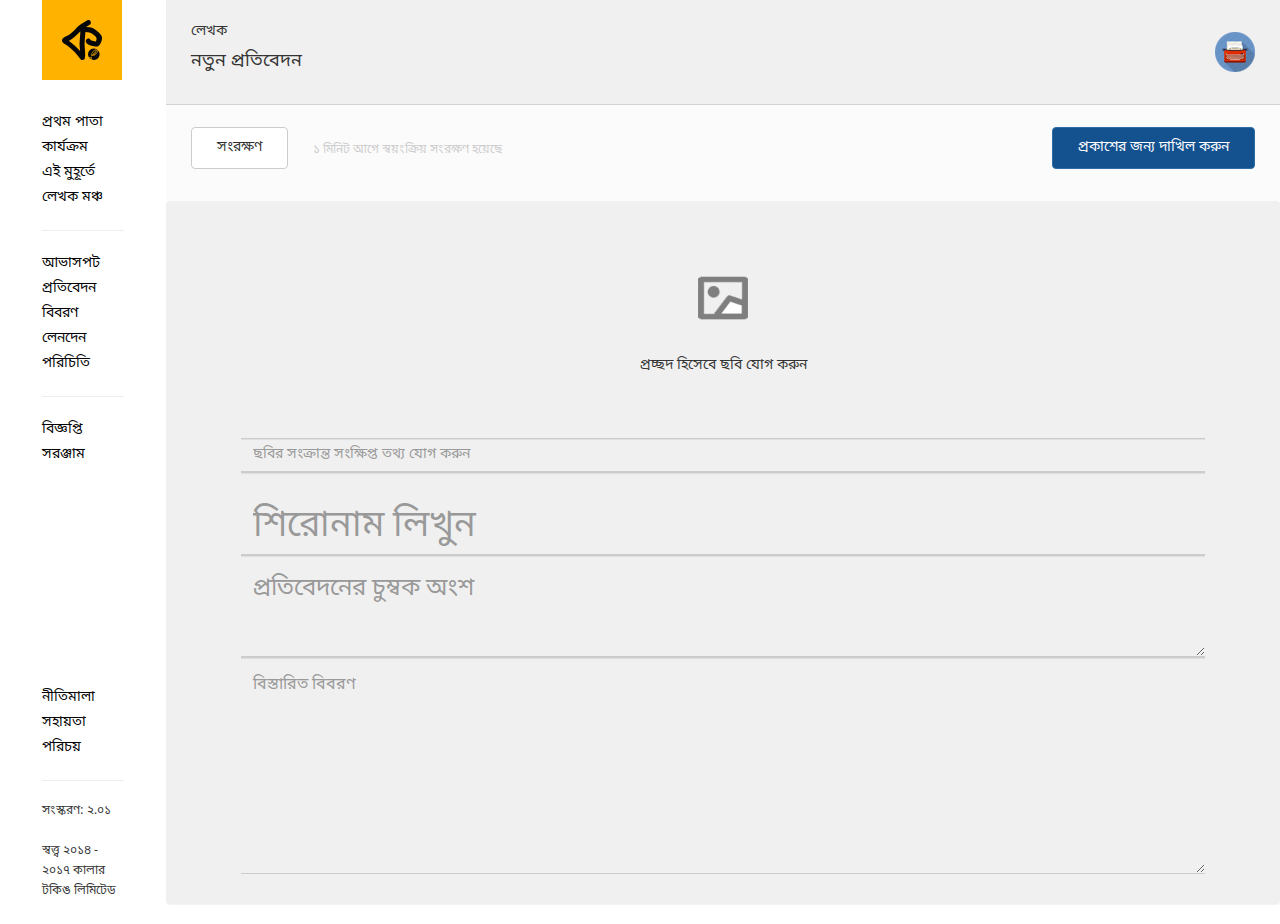
<file: admin-markups/lekhok-article-new/index.html>
<!DOCTYPE html>
<html lang="en">

<head>
    <meta charset="utf-8">
    <meta http-equiv="X-UA-Compatible" content="IE=edge">
    <meta name="viewport" content="width=device-width, initial-scale=1">
    <!-- The above 3 meta tags *must* come first in the head; any other head content must come *after* these tags -->
    <title>Bootstrap 101 Template</title>

    <!-- Bootstrap -->
    <link href="css/bootstrap.min.css" rel="stylesheet">
    
    <link rel="stylesheet" href="https://use.fontawesome.com/releases/v5.5.0/css/all.css" integrity="sha384-B4dIYHKNBt8Bc12p+WXckhzcICo0wtJAoU8YZTY5qE0Id1GSseTk6S+L3BlXeVIU" crossorigin="anonymous">
    
    <!-- Custom -->
    <link href="css/style.css" rel="stylesheet">
    
    <script type="text/javascript" src="http://www.expertphp.in/js/jquery.form.js"></script>
    <script>
    function preview_images() 
    {
     var total_file=document.getElementById("images").files.length;
     for(var i=0;i<total_file;i++)
     {
      $('#image_preview').append("<div class='col-md-3'><img class='img-responsive' src='"+URL.createObjectURL(event.target.files[i])+"'></div>");
     }
    }
    </script>

    <!-- HTML5 shim and Respond.js for IE8 support of HTML5 elements and media queries -->
    <!-- WARNING: Respond.js doesn't work if you view the page via file:// -->
    <!--[if lt IE 9]>
      <script src="https://oss.maxcdn.com/html5shiv/3.7.3/html5shiv.min.js"></script>
      <script src="https://oss.maxcdn.com/respond/1.4.2/respond.min.js"></script>
    <![endif]-->
</head>

<body>
    
    <div id="outer_wrap">
        <div class="container-fluid">
            <div class="row">
               <div class="nav_toggle">
                   <button id="btn_toggle"><i class="fas fa-bars"></i></button>
               </div>
                <div class="col-sm-2">
                    <div id="sidebar">
                        <div class="logo">
                            <a href="#"><img src="images/logo.png" class="img-responsive" alt="Responsive image"></a>
                        </div>
                        <div class="menu">
                            <div class="top">
                                <ul>
                                    <li><a href="#">প্রথম পাতা</a></li>
                                    <li><a href="">কার্যক্রম</a></li>
                                    <li><a href="">এই মুহূর্তে</a></li>
                                    <li><a href="">লেখক মঞ্চ</a></li>
                                    <hr>
                                    <li><a href="">আভাসপট</a></li>
                                    <li><a href="">প্রতিবেদন</a></li>
                                    <li><a href="">বিবরণ</a></li>
                                    <li><a href="">লেনদেন</a></li>
                                    <li><a href="">পরিচিতি</a></li>
                                    <hr>
                                    <li><a href="">বিজ্ঞপ্তি</a></li>
                                    <li><a href="">সরঞ্জাম</a></li>
                                </ul>
                            </div>
                            <div class="bottom">
                                <ul>
                                    <li><a href="">নীতিমালা</a></li>
                                    <li><a href="">সহায়তা</a></li>
                                    <li><a href="">পরিচয়</a></li>
                                    <hr>
                                    <small>
                                        সংস্করণ: ২.০১
                                        <br><br>
                                        স্বত্ত্ব ২০১৪ - ২০১৭
                                        কালার টকিঙ 
                                        লিমিটেড
                                    </small>
                                </ul>
                            </div>
                        </div>
                    </div>
                </div>
                <div class="col-sm-10">
                    <div class="main_content">
                        <header>
                            <div class="row">
                                <div class="col-xs-6">
                                    <p>লেখক</p>
                                    <h4>নতুন প্রতিবেদন</h4>
                                </div>
                                <div class="col-xs-6">
                                    <a href="#"><img src="images/print.png" alt=""></a>
                                </div>
                            </div>
                        </header>
                        <section id="call_to_action">
                            <div class="row">
                                <div class="col-xs-6">
                                    <button class="btn btn-default" type="submit">সংরক্ষণ</button>
                                    <p>১ মিনিট আগে স্বয়ংক্রিয় সংরক্ষণ হয়েছে</p>
                                </div>
                                <div class="col-xs-6">
                                    <button class="btn btn-primary" type="submit">প্রকাশের জন্য দাখিল করুন</button>
                                </div>
                            </div>
                        </section>
                        
                        
                        <section id="input_form">
                            <div class="">
    <div class="">
      <div class="panel with-nav-tabs panel-primary">

        <div class="panel-body">
          <div class="tab-content">

            <div class="tab-pane fade in active" id="Tabs-Keempat">
              <!-- disini maksudnya in active yaitu mengaktifkan file yg ditampilkan untuk pertamakali -->
              <div class="">
                <form method="POST" action="#">
                  <div class="form-group files color">
                    <input type="file" class="form-control file_hide" multiple="">
                  </div>
                  <div class="form-group">
                    <input type="text" class="form-control" id="exampleInputEmail1" placeholder="ছবির সংক্রান্ত সংক্ষিপ্ত তথ্য যোগ করুন">
                    <input type="text" class="form-control" style="font-size: 36px;padding-top: 55px;padding-bottom: 26px;" id="exampleInputEmail1" placeholder="শিরোনাম লিখুন">
                    <textarea class="form-control" style="font-size: 24px;padding-top: 16px;padding-bottom: 16px;" rows="2" placeholder="প্রতিবেদনের চুম্বক অংশ"></textarea>
                    <textarea class="form-control" style="font-size: 16px;padding-top: 16px;padding-bottom: 16px;" rows="8" placeholder="বিস্তারিত বিবরণ"></textarea>
                  </div>
                  
                </form>
              </div>
            </div>

          </div>
        </div>

      </div>
    </div>
  </div>
                        </section>
                        
                        
                    </div>
                </div>
            </div>
        </div>
    </div>

    <!-- jQuery (necessary for Bootstrap's JavaScript plugins) -->
    <script src="https://ajax.googleapis.com/ajax/libs/jquery/1.12.4/jquery.min.js"></script>
    <!-- Include all compiled plugins (below), or include individual files as needed -->
    <script src="js/bootstrap.min.js"></script>
    <script>
         $('#add_more').click(function() {
          "use strict";
          $(this).before($("<div/>", {
            id: 'filediv'
          }).fadeIn('slow').append(
            $("<input/>", {
              name: 'file[]',
              type: 'file',
              id: 'file',
              multiple: 'multiple',
              accept: 'image/*'
            })
          ));
        });

        $('#upload').click(function(e) {
          "use strict";
          e.preventDefault();

          if (window.filesToUpload.length === 0 || typeof window.filesToUpload === "undefined") {
            alert("No files are selected.");
            return false;
          }

          // Now, upload the files below...
          // https://developer.mozilla.org/en-US/docs/Using_files_from_web_applications#Handling_the_upload_process_for_a_file.2C_asynchronously
        });

        deletePreview = function (ele, i) {
          "use strict";
          try {
            $(ele).parent().remove();
            window.filesToUpload.splice(i, 1);
          } catch (e) {
            console.log(e.message);
          }
        }

        $("#file").on('change', function() {
          "use strict";

          // create an empty array for the files to reside.
          window.filesToUpload = [];

          if (this.files.length >= 1) {
            $("[id^=previewImg]").remove();
            $.each(this.files, function(i, img) {
              var reader = new FileReader(),
                newElement = $("<div id='previewImg" + i + "' class='previewBox'><img /></div>"),
                deleteBtn = $("<span class='delete' onClick='deletePreview(this, " + i + ")'>X</span>").prependTo(newElement),
                preview = newElement.find("img");

              reader.onloadend = function() {
                preview.attr("src", reader.result);
                preview.attr("alt", img.name);
              };

              try {
                window.filesToUpload.push(document.getElementById("file").files[i]);
              } catch (e) {
                console.log(e.message);
              }

              if (img) {
                reader.readAsDataURL(img);
              } else {
                preview.src = "";
              }

              newElement.appendTo("#filediv");
            });
          }
        });
    </script>
    <script>
$(document).ready(function(){
    $("#btn_toggle").click(function(){
        $(".col-sm-2").toggleClass("active_tgle");
    });
});
</script>
</body>

</html>
</file>
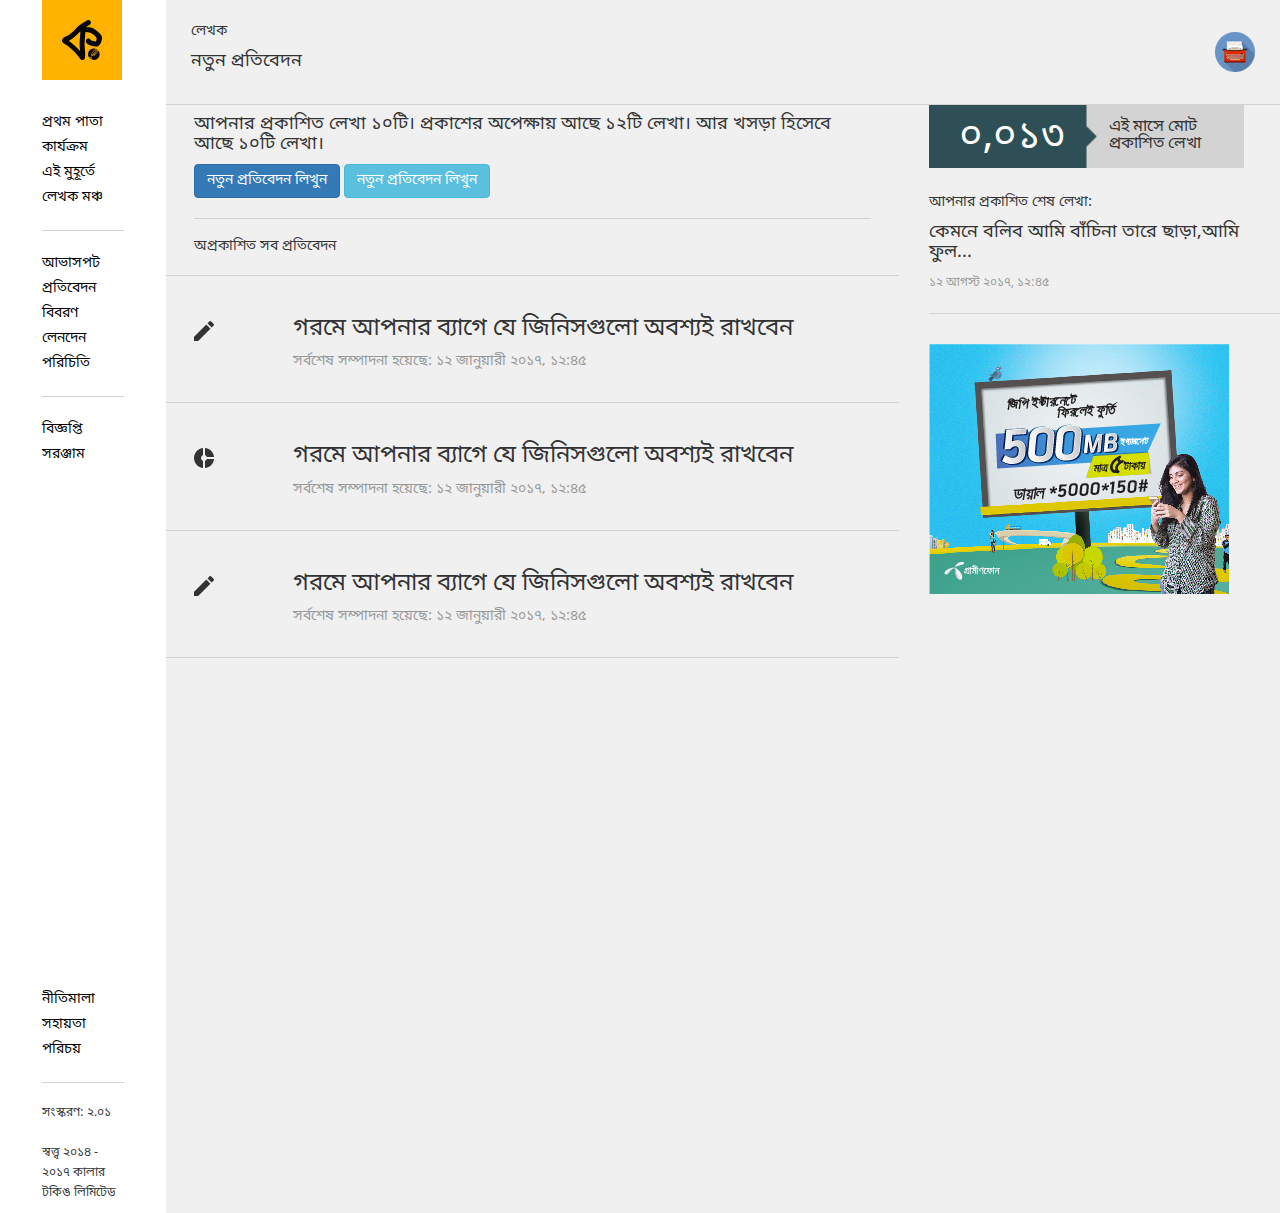
<file: admin-markups/lekhok-article/index.html>
<!DOCTYPE html>
<html lang="en">

<head>
    <meta charset="utf-8">
    <meta http-equiv="X-UA-Compatible" content="IE=edge">
    <meta name="viewport" content="width=device-width, initial-scale=1">
    <!-- The above 3 meta tags *must* come first in the head; any other head content must come *after* these tags -->
    <title>lekhok-dashboard</title>

    <!-- Bootstrap -->
    <link href="css/bootstrap.min.css" rel="stylesheet">
    
    <link rel="stylesheet" href="https://use.fontawesome.com/releases/v5.5.0/css/all.css" integrity="sha384-B4dIYHKNBt8Bc12p+WXckhzcICo0wtJAoU8YZTY5qE0Id1GSseTk6S+L3BlXeVIU" crossorigin="anonymous">
    
    <!-- Chart css -->
    <link href="assets/css/vendor/britecharts.min.css" rel="stylesheet" type="text/css" />
    
    <!-- third party css -->
        <link href="assets/css/vendor/jquery-jvectormap-1.2.2.css" rel="stylesheet" type="text/css" />
        <!-- third party css end -->
    
    <!-- Custom -->
    <link href="css/style.css" rel="stylesheet">
    

    <!-- HTML5 shim and Respond.js for IE8 support of HTML5 elements and media queries -->
    <!-- WARNING: Respond.js doesn't work if you view the page via file:// -->
    <!--[if lt IE 9]>
      <script src="https://oss.maxcdn.com/html5shiv/3.7.3/html5shiv.min.js"></script>
      <script src="https://oss.maxcdn.com/respond/1.4.2/respond.min.js"></script>
    <![endif]-->
</head>

<body>
    
    <div id="outer_wrap">
        <div class="container-fluid">
            <div class="row">
               <div class="nav_toggle">
                   <button id="btn_toggle"><i class="fas fa-bars"></i></button>
               </div>
                <div class="col-sm-2 outer">
                    <div id="sidebar">
                        <div class="logo">
                            <a href="#"><img src="images/logo.png" class="img-responsive" alt="Responsive image"></a>
                        </div>
                        <div class="menu">
                            <div class="top">
                                <ul>
                                    <li><a href="#">প্রথম পাতা</a></li>
                                    <li><a href="">কার্যক্রম</a></li>
                                    <li><a href="">এই মুহূর্তে</a></li>
                                    <li><a href="">লেখক মঞ্চ</a></li>
                                    <hr>
                                    <li><a href="">আভাসপট</a></li>
                                    <li><a href="">প্রতিবেদন</a></li>
                                    <li><a href="">বিবরণ</a></li>
                                    <li><a href="">লেনদেন</a></li>
                                    <li><a href="">পরিচিতি</a></li>
                                    <hr>
                                    <li><a href="">বিজ্ঞপ্তি</a></li>
                                    <li><a href="">সরঞ্জাম</a></li>
                                </ul>
                            </div>
                            <div class="bottom">
                                <ul>
                                    <li><a href="">নীতিমালা</a></li>
                                    <li><a href="">সহায়তা</a></li>
                                    <li><a href="">পরিচয়</a></li>
                                    <hr>
                                    <small>
                                        সংস্করণ: ২.০১
                                        <br><br>
                                        স্বত্ত্ব ২০১৪ - ২০১৭
                                        কালার টকিঙ 
                                        লিমিটেড
                                    </small>
                                </ul>
                            </div>
                        </div>
                    </div>
                </div>
                <div class="col-sm-10 outer">
                    <div class="main_content">
                        <header>
                            <div class="row">
                                <div class="col-xs-6">
                                    <p>লেখক</p>
                                    <h4>নতুন প্রতিবেদন</h4>
                                </div>
                                <div class="col-xs-6">
                                    <a href="#"><img src="images/print.png" alt=""></a>
                                </div>
                            </div>
                        </header>
                        

                        
                        <section id="main">
                            <div class="content_wrap">
                                <div class="row">
                                   
                                    <div class="col-sm-8">
                                        <div class="left_top">
                                            <h4>আপনার প্রকাশিত লেখা ১০টি। প্রকাশের অপেক্ষায় আছে ১২টি লেখা। আর খসড়া হিসেবে আছে ১০টি লেখা।</h4>
                                            <button type="button" class="btn btn-primary">নতুন প্রতিবেদন লিখুন</button>
                                            <button type="button" class="btn btn-info">নতুন প্রতিবেদন লিখুন</button>
                                            <hr>
                                        </div>
                                        <div class="left_bottom">
                                            <h5>অপ্রকাশিত সব প্রতিবেদন</h5>
                                            <hr>
                                            <div class="row">
                                                <div class="col-xs-2">
                                                    <img src="images/shape1.png" alt="">
                                                </div>
                                                <div class="col-xs-10">
                                                    <h3>গরমে আপনার ব্যাগে যে জিনিসগুলো  অবশ্যই রাখবেন</h3>
                                                    <p>সর্বশেষ সম্পাদনা হয়েছে: ১২ জানুয়ারী ২০১৭, ১২:৪৫</p>
                                                </div>
                                            </div>
                                            <hr>
                                            <div class="row">
                                                <div class="col-xs-2">
                                                    <img src="images/shape2.png" alt="">
                                                </div>
                                                <div class="col-xs-10">
                                                    <h3>গরমে আপনার ব্যাগে যে জিনিসগুলো  অবশ্যই রাখবেন</h3>
                                                    <p>সর্বশেষ সম্পাদনা হয়েছে: ১২ জানুয়ারী ২০১৭, ১২:৪৫</p>
                                                </div>
                                            </div>
                                            <hr>
                                            <div class="row">
                                                <div class="col-xs-2">
                                                    <img src="images/shape1.png" alt="">
                                                </div>
                                                <div class="col-xs-10">
                                                    <h3>গরমে আপনার ব্যাগে যে জিনিসগুলো  অবশ্যই রাখবেন</h3>
                                                    <p>সর্বশেষ সম্পাদনা হয়েছে: ১২ জানুয়ারী ২০১৭, ১২:৪৫</p>
                                                </div>
                                            </div>
                                            <hr>
                                        </div>
                                    </div> <!-- end col-->
                                    
                                    <div class="col-sm-4">
                                        <div class="right_top">
                                            <h3>০,০১৩</h3>
                                            <h4 class="">এই মাসে মোট <br>প্রকাশিত লেখা</h4>
                                        </div>
                                        <div class="right_middle">
                                            <p>আপনার প্রকাশিত শেষ লেখা:</p>
                                            <h4>কেমনে বলিব আমি বাঁচিনা তারে ছাড়া,আমি ফুল...</h4>
                                            <small>১২ আগস্ট ২০১৭, ১২:৪৫</small>
                                        </div>
                                        <hr style="border-top: 1px solid #d3d3d3">
                                        <div class="right_bottom">
                                            <img src="images/ad.png" class="img-responsive" alt="">
                                        </div>
                                    </div>
                                    
                                </div>
                            </div>
                        </section>
                        <!-- end row-->
                        
                        
                    </div>
                </div>
            </div>
        </div>
    </div>

    <!-- jQuery (necessary for Bootstrap's JavaScript plugins) -->
    <script src="https://ajax.googleapis.com/ajax/libs/jquery/1.12.4/jquery.min.js"></script>
    <!-- Include all compiled plugins (below), or include individual files as needed -->
    <script src="js/bootstrap.min.js"></script>
    
        <!-- App js -->
    <script src="assets/js/app.min.js"></script>

    <!-- third party:js -->
    <script src="assets/js/vendor/d3.min.js"></script>
    <script src="assets/js/vendor/britecharts.min.js"></script>
    <!-- third party end -->

    <!-- demo:js -->
    <script src="assets/js/pages/demo.britechart.js"></script>
    <!-- demo end -->
    
    <script>
        // Bar chart
new Chart(document.getElementById("bar-chart"), {
    type: 'bar',
    data: {
      labels: ["Africa", "Asia", "Europe", "Latin America", "North America"],
      datasets: [
        {
          label: "Population (millions)",
          backgroundColor: ["#3e95cd", "#8e5ea2","#3cba9f","#e8c3b9","#c45850"],
          data: [2478,5267,734,784,433]
        }
      ]
    },
    options: {
      legend: { display: false },
      title: {
        display: true,
        text: 'Predicted world population (millions) in 2050'
      }
    }
});
    
    </script>
    
    <script>
$(document).ready(function(){
    $("#btn_toggle").click(function(){
        $(".col-sm-2").toggleClass("active_tgle");
    });
});
</script>

        <!-- third party js -->
        <script src="assets/js/vendor/jquery-jvectormap-1.2.2.min.js"></script>
        <script src="assets/js/vendor/jquery-jvectormap-world-mill-en.js"></script>
        <script src="assets/js/vendor/jquery-jvectormap-us-merc-en.js"></script>
        <script src="assets/js/vendor/jquery-jvectormap-in-mill-en.js"></script>
        <script src="assets/js/vendor/jquery-jvectormap-au-mill-en.js"></script>
        <script src="assets/js/vendor/jquery-jvectormap-us-il-chicago-mill-en.js"></script>
        <!-- third party js ends -->

        <!-- demo app -->
        <script src="assets/js/pages/demo.vector-maps.js"></script>
        <!-- end demo js-->


</body>

</html>
</file>
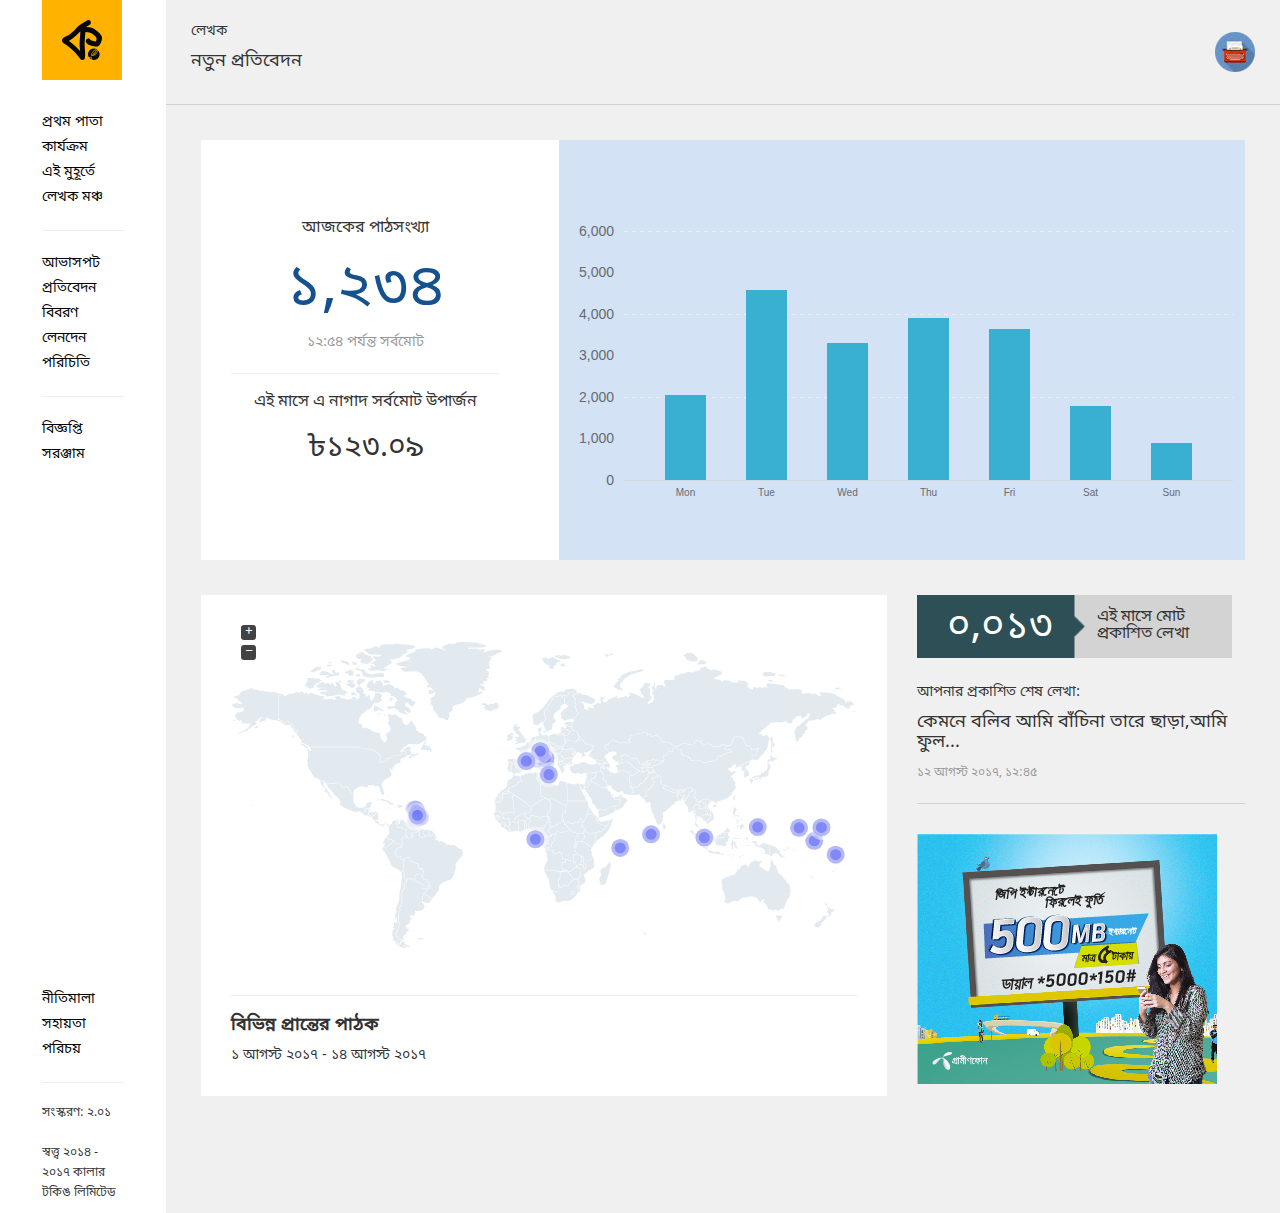
<file: admin-markups/lekhok-dashboard/index.html>
<!DOCTYPE html>
<html lang="en">

<head>
    <meta charset="utf-8">
    <meta http-equiv="X-UA-Compatible" content="IE=edge">
    <meta name="viewport" content="width=device-width, initial-scale=1">
    <!-- The above 3 meta tags *must* come first in the head; any other head content must come *after* these tags -->
    <title>lekhok-dashboard</title>

    <!-- Bootstrap -->
    <link href="css/bootstrap.min.css" rel="stylesheet">
    
    <link rel="stylesheet" href="https://use.fontawesome.com/releases/v5.5.0/css/all.css" integrity="sha384-B4dIYHKNBt8Bc12p+WXckhzcICo0wtJAoU8YZTY5qE0Id1GSseTk6S+L3BlXeVIU" crossorigin="anonymous">
    
    <!-- Chart css -->
    <link href="assets/css/vendor/britecharts.min.css" rel="stylesheet" type="text/css" />
    
    <!-- third party css -->
        <link href="assets/css/vendor/jquery-jvectormap-1.2.2.css" rel="stylesheet" type="text/css" />
        <!-- third party css end -->
    
    <!-- Custom -->
    <link href="css/style.css" rel="stylesheet">
    

    <!-- HTML5 shim and Respond.js for IE8 support of HTML5 elements and media queries -->
    <!-- WARNING: Respond.js doesn't work if you view the page via file:// -->
    <!--[if lt IE 9]>
      <script src="https://oss.maxcdn.com/html5shiv/3.7.3/html5shiv.min.js"></script>
      <script src="https://oss.maxcdn.com/respond/1.4.2/respond.min.js"></script>
    <![endif]-->
</head>

<body>
    
    <div id="outer_wrap">
        <div class="container-fluid">
            <div class="row">
               <div class="nav_toggle">
                   <button id="btn_toggle"><i class="fas fa-bars"></i></button>
               </div>
                <div class="col-sm-2">
                    <div id="sidebar">
                        <div class="logo">
                            <a href="#"><img src="images/logo.png" class="img-responsive" alt="Responsive image"></a>
                        </div>
                        <div class="menu">
                            <div class="top">
                                <ul>
                                    <li><a href="#">প্রথম পাতা</a></li>
                                    <li><a href="">কার্যক্রম</a></li>
                                    <li><a href="">এই মুহূর্তে</a></li>
                                    <li><a href="">লেখক মঞ্চ</a></li>
                                    <hr>
                                    <li><a href="">আভাসপট</a></li>
                                    <li><a href="">প্রতিবেদন</a></li>
                                    <li><a href="">বিবরণ</a></li>
                                    <li><a href="">লেনদেন</a></li>
                                    <li><a href="">পরিচিতি</a></li>
                                    <hr>
                                    <li><a href="">বিজ্ঞপ্তি</a></li>
                                    <li><a href="">সরঞ্জাম</a></li>
                                </ul>
                            </div>
                            <div class="bottom">
                                <ul>
                                    <li><a href="">নীতিমালা</a></li>
                                    <li><a href="">সহায়তা</a></li>
                                    <li><a href="">পরিচয়</a></li>
                                    <hr>
                                    <small>
                                        সংস্করণ: ২.০১
                                        <br><br>
                                        স্বত্ত্ব ২০১৪ - ২০১৭
                                        কালার টকিঙ 
                                        লিমিটেড
                                    </small>
                                </ul>
                            </div>
                        </div>
                    </div>
                </div>
                <div class="col-sm-10">
                    <div class="main_content">
                        <header>
                            <div class="row">
                                <div class="col-xs-6">
                                    <p>লেখক</p>
                                    <h4>নতুন প্রতিবেদন</h4>
                                </div>
                                <div class="col-xs-6">
                                    <a href="#"><img src="images/print.png" alt=""></a>
                                </div>
                            </div>
                        </header>
                        
                        <div class="content_wrap">
                            <section id="chart">
                                <div class="row">
                                   <div class="col-sm-4">
                                       <div class="chart_text">
                                           <h4>আজকের পাঠসংখ্যা</h4>
                                           <h1>১,২৩৪</h1>
                                           <p>১২:৫৪ পর্যন্ত সর্বমোট</p>
                                           <hr>
                                           <h3>এই মাসে এ নাগাদ সর্বমোট উপার্জন</h3>
                                           <h2>৳১২৩.০৯</h2>
                                       </div>
                                   </div>
                                    <div class="col-sm-8">
                                        <div class="card">
                                            <div class="card-body">
                                                <div class="bar-container" style="width: 100%;height: 300px;"></div>
                                            </div>
                                            <!-- end card body-->
                                        </div>
                                    </div>
                                </div>
                            </section>
                        </div>
                        
                        <section id="mapp">
                            <div class="content_wrap">
                                <div class="row">
                                   
                                    <div class="col-sm-8">
                                        <div class="card">
                                            <div class="card-body">
                                                <div id="world-map-markers" style="height: 360px"></div>
                                                
                                                <hr>
                                                <h4>বিভিন্ন প্রান্তের পাঠক</h4>
                                                <p>১ আগস্ট ২০১৭ - ১৪ আগস্ট ২০১৭</p>
                                                
                                            </div> <!-- end card-body-->
                                        </div> <!-- end card-->
                                    </div> <!-- end col-->
                                    
                                    <div class="col-sm-4">
                                        <div class="right_top">
                                            <h3>০,০১৩</h3>
                                            <h4 class="">এই মাসে মোট <br>প্রকাশিত লেখা</h4>
                                        </div>
                                        <div class="right_middle">
                                            <p>আপনার প্রকাশিত শেষ লেখা:</p>
                                            <h4>কেমনে বলিব আমি বাঁচিনা তারে ছাড়া,আমি ফুল...</h4>
                                            <small>১২ আগস্ট ২০১৭, ১২:৪৫</small>
                                        </div>
                                        <hr style="border-top: 1px solid #d3d3d3">
                                        <div class="right_bottom">
                                            <img src="images/ad.png" class="img-responsive" alt="">
                                        </div>
                                    </div>
                                    
                                </div>
                            </div>
                        </section>
                        <!-- end row-->
                        
                        
                    </div>
                </div>
            </div>
        </div>
    </div>

    <!-- jQuery (necessary for Bootstrap's JavaScript plugins) -->
    <script src="https://ajax.googleapis.com/ajax/libs/jquery/1.12.4/jquery.min.js"></script>
    <!-- Include all compiled plugins (below), or include individual files as needed -->
    <script src="js/bootstrap.min.js"></script>
    
        <!-- App js -->
    <script src="assets/js/app.min.js"></script>

    <!-- third party:js -->
    <script src="assets/js/vendor/d3.min.js"></script>
    <script src="assets/js/vendor/britecharts.min.js"></script>
    <!-- third party end -->

    <!-- demo:js -->
    <script src="assets/js/pages/demo.britechart.js"></script>
    <!-- demo end -->
    
    <script>
        // Bar chart
new Chart(document.getElementById("bar-chart"), {
    type: 'bar',
    data: {
      labels: ["Africa", "Asia", "Europe", "Latin America", "North America"],
      datasets: [
        {
          label: "Population (millions)",
          backgroundColor: ["#3e95cd", "#8e5ea2","#3cba9f","#e8c3b9","#c45850"],
          data: [2478,5267,734,784,433]
        }
      ]
    },
    options: {
      legend: { display: false },
      title: {
        display: true,
        text: 'Predicted world population (millions) in 2050'
      }
    }
});
    
    </script>
    
    <script>
$(document).ready(function(){
    $("#btn_toggle").click(function(){
        $(".col-sm-2").toggleClass("active_tgle");
    });
});
</script>

        <!-- third party js -->
        <script src="assets/js/vendor/jquery-jvectormap-1.2.2.min.js"></script>
        <script src="assets/js/vendor/jquery-jvectormap-world-mill-en.js"></script>
        <script src="assets/js/vendor/jquery-jvectormap-us-merc-en.js"></script>
        <script src="assets/js/vendor/jquery-jvectormap-in-mill-en.js"></script>
        <script src="assets/js/vendor/jquery-jvectormap-au-mill-en.js"></script>
        <script src="assets/js/vendor/jquery-jvectormap-us-il-chicago-mill-en.js"></script>
        <!-- third party js ends -->

        <!-- demo app -->
        <script src="assets/js/pages/demo.vector-maps.js"></script>
        <!-- end demo js-->


</body>

</html>
</file>
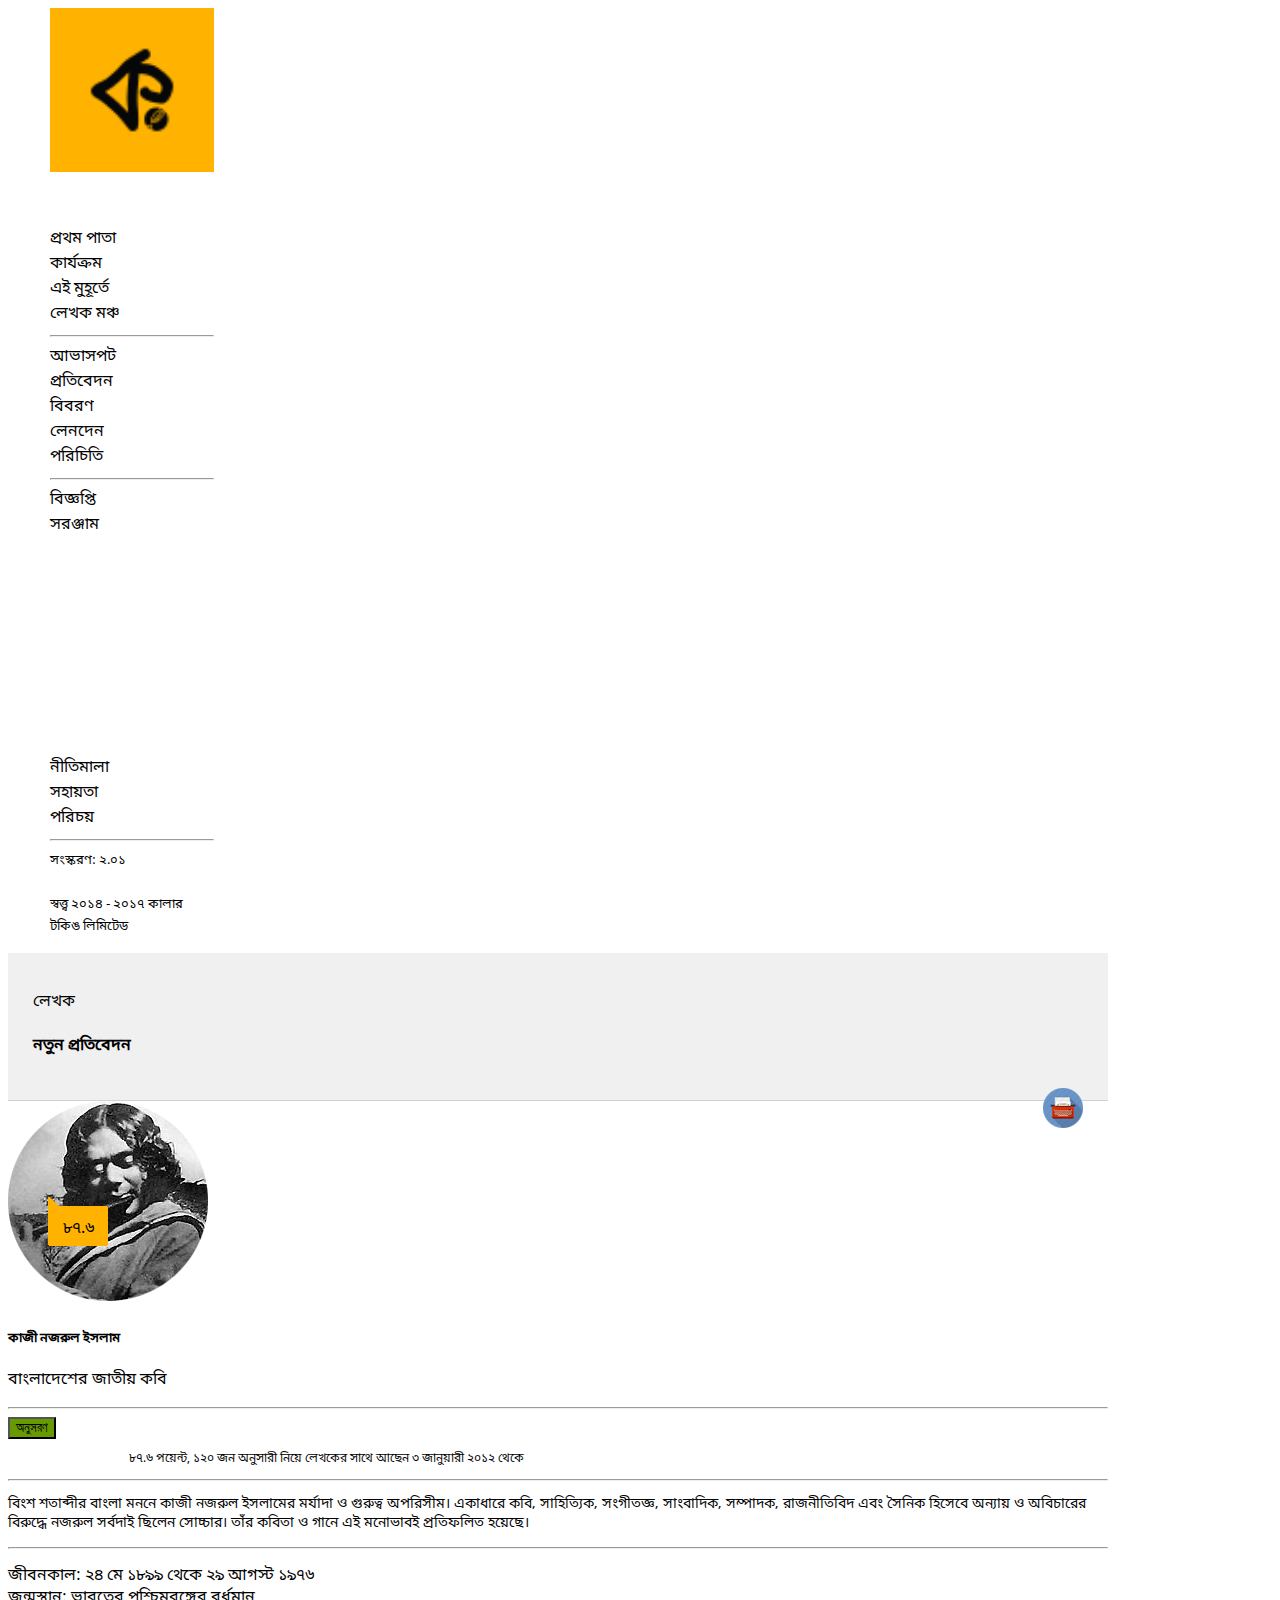
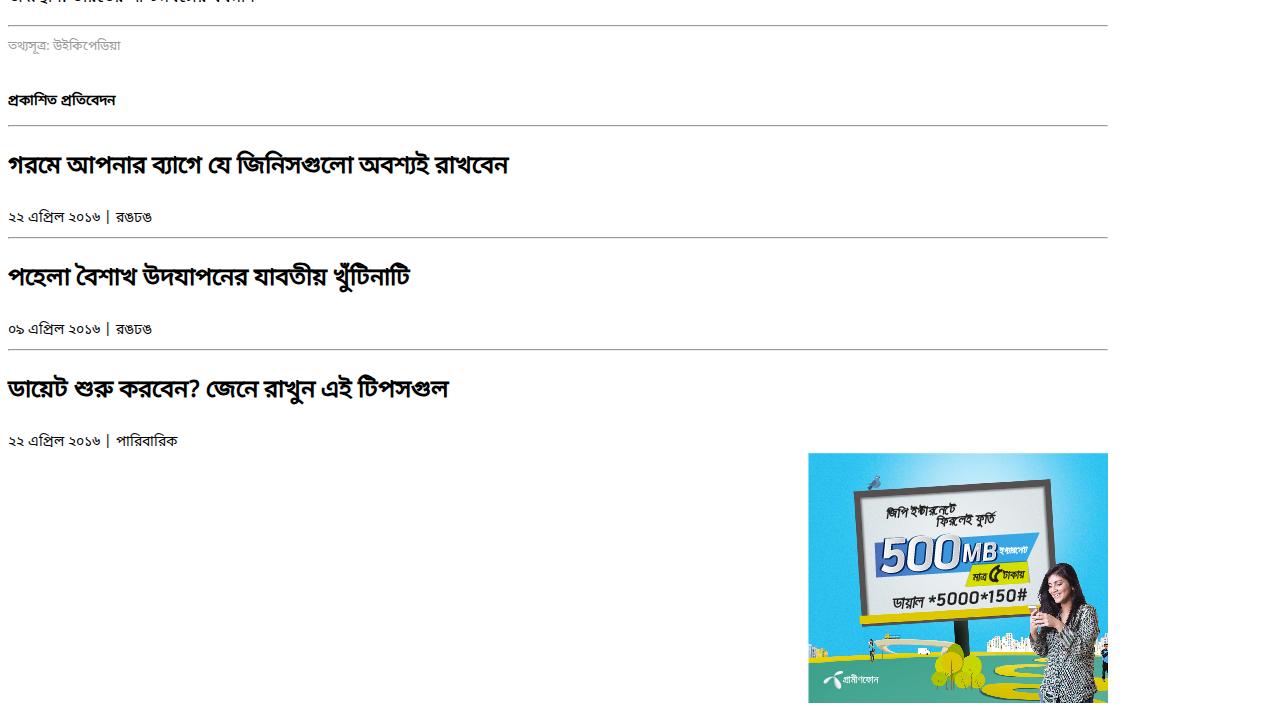
<file: admin-markups/lekhok-famousprofile/index.html>
<!DOCTYPE html>
<html lang="en">

<head>
    <meta charset="utf-8">
    <meta http-equiv="X-UA-Compatible" content="IE=edge">
    <meta name="viewport" content="width=device-width, initial-scale=1">
    <!-- The above 3 meta tags *must* come first in the head; any other head content must come *after* these tags -->
    <title>lekhok-dashboard</title>

    <!-- Bootstrap -->
    <link rel="stylesheet" href="https://stackpath.bootstrapcdn.com/bootstrap/4.1.3/css/bootstrap.min.css" integrity="sha384-MCw98/SFnGE8fJT3GXwEOngsV7Zt27NXFoaoApmYm81iuXoPkFOJwJ8ERdknLPMO" crossorigin="anonymous">

    <link rel="stylesheet" href="https://use.fontawesome.com/releases/v5.5.0/css/all.css" integrity="sha384-B4dIYHKNBt8Bc12p+WXckhzcICo0wtJAoU8YZTY5qE0Id1GSseTk6S+L3BlXeVIU" crossorigin="anonymous">


    <!-- Custom -->
    <link href="css/style.css" rel="stylesheet">


    <!-- HTML5 shim and Respond.js for IE8 support of HTML5 elements and media queries -->
    <!-- WARNING: Respond.js doesn't work if you view the page via file:// -->
    <!--[if lt IE 9]>
      <script src="https://oss.maxcdn.com/html5shiv/3.7.3/html5shiv.min.js"></script>
      <script src="https://oss.maxcdn.com/respond/1.4.2/respond.min.js"></script>
    <![endif]-->
</head>

<body>

    <div id="outer_wrap">
        <div class="container-fluid">
            <div class="row">
                <div class="nav_toggle">
                    <button id="btn_toggle"><i class="fas fa-bars"></i></button>
                </div>
                <div class="col-sm-2">
                    <div id="sidebar">
                        <div class="logo">
                            <a href="#"><img src="images/logo.png" class="img-responsive" alt="Responsive image" width="100%"></a>
                        </div>
                        <div class="menu">
                            <div class="top">
                                <ul>
                                    <li><a href="#">প্রথম পাতা</a></li>
                                    <li><a href="">কার্যক্রম</a></li>
                                    <li><a href="">এই মুহূর্তে</a></li>
                                    <li><a href="">লেখক মঞ্চ</a></li>
                                    <hr>
                                    <li><a href="">আভাসপট</a></li>
                                    <li><a href="">প্রতিবেদন</a></li>
                                    <li><a href="">বিবরণ</a></li>
                                    <li><a href="">লেনদেন</a></li>
                                    <li><a href="">পরিচিতি</a></li>
                                    <hr>
                                    <li><a href="">বিজ্ঞপ্তি</a></li>
                                    <li><a href="">সরঞ্জাম</a></li>
                                </ul>
                            </div>
                            <div class="bottom">
                                <ul>
                                    <li><a href="">নীতিমালা</a></li>
                                    <li><a href="">সহায়তা</a></li>
                                    <li><a href="">পরিচয়</a></li>
                                    <hr>
                                    <small>
                                        সংস্করণ: ২.০১
                                        <br><br>
                                        স্বত্ত্ব ২০১৪ - ২০১৭
                                        কালার টকিঙ
                                        লিমিটেড
                                    </small>
                                </ul>
                            </div>
                        </div>
                    </div>
                </div>
                <div class="col-sm-10">
                    <div class="main_content">
                        <header>
                            <div class="row">
                                <div class="col-6">
                                    <p>লেখক</p>
                                    <h4>নতুন প্রতিবেদন</h4>
                                </div>
                                <div class="col-6">
                                    <a href="#"><img src="images/print.png" alt=""></a>
                                </div>
                            </div>
                        </header>

                        <div class="jumbotron">
                            <!--         header section       -->
                            <div class="row">

                                <div class="col-md-8">
                                    <div class="reporter media">
                                        <div class="media">
                                            <div class="images">
                                                <img class="mr-5 upper-img" src="images/profile.png" alt="Generic placeholder image">

                                                <div class="centered bedge-img">
                                                    <p>৮৭.৬</p>
                                                </div>
                                            </div>

                                            <div class="media-body">
                                                <h5 class="mt-0">কাজী নজরুল ইসলাম</h5>
                                                <p>বাংলাদেশের জাতীয় কবি</p>
                                                <hr>
                                                <div class="row">
                                                    <div class="col-lg-2">
                                                        <button type="button" class="btn btn-success">অনুসরণ</button>
                                                    </div>
                                                    <div class="col-lg-10 paragraph-point">
                                                        <p>৮৭.৬ পয়েন্ট, ১২০ জন অনুসারী নিয়ে লেখকের সাথে আছেন
                                                            ৩ জানুয়ারী ২০১২ থেকে</p>
                                                    </div>

                                                </div>
                                                <hr>
                                                <p class="lekhok-paragraph">বিংশ শতাব্দীর বাংলা মননে কাজী নজরুল ইসলামের মর্যাদা ও গুরুত্ব অপরিসীম। একাধারে কবি, সাহিত্যিক, সংগীতজ্ঞ, সাংবাদিক, সম্পাদক, রাজনীতিবিদ এবং সৈনিক হিসেবে অন্যায় ও অবিচারের বিরুদ্ধে নজরুল সর্বদাই ছিলেন সোচ্চার। তাঁর কবিতা ও গানে এই মনোভাবই প্রতিফলিত হয়েছে।</p>
                                                <hr>
                                                <p>জীবনকাল: ২৪ মে ১৮৯৯ থেকে ২৯ আগস্ট ১৯৭৬
                                                <br>জন্মস্থান:  ভারতের পশ্চিমবঙ্গের বর্ধমান</p>
                                                <hr>
                                                <small style="color: #999999">তথ্যসূত্র: উইকিপেডিয়া</small>
                                                <p class="small-title">প্রকাশিত প্রতিবেদন</p>
                                                <hr>

                                                <h3 class="must-try">গরমে আপনার ব্যাগে যে জিনিসগুলো অবশ্যই রাখবেন
                                                </h3>
                                                <small class="must-try-date">
                                                    ২২ এপ্রিল ২০১৬ | রঙঢঙ</small>
                                                <hr>
                                                <h3 class="must-try">পহেলা বৈশাখ উদযাপনের যাবতীয় খুঁটিনাটি
                                                </h3>
                                                <small class="must-try-date">
                                                    ০৯ এপ্রিল ২০১৬ | রঙঢঙ</small>
                                                <hr>
                                                <h3 class="must-try">ডায়েট শুরু করবেন? জেনে রাখুন
                                                    এই টিপসগুল
                                                </h3>
                                                <small class="must-try-date">
                                                    ২২ এপ্রিল ২০১৬ | পারিবারিক</small>
                                            </div>
                                        </div>
                                    </div>


                                </div>
                                <div class="col-md-4">

                                    <div class="cover-news">
                                        <img src="./images/banner-Add.png" alt="" width="100%">

                                    </div>


                                </div>



                            </div>
                        </div>
                    </div>
                </div>
            </div>
        </div>
    </div>

    <script src="https://code.jquery.com/jquery-3.3.1.slim.min.js" integrity="sha384-q8i/X+965DzO0rT7abK41JStQIAqVgRVzpbzo5smXKp4YfRvH+8abtTE1Pi6jizo" crossorigin="anonymous"></script>
    <script src="https://cdnjs.cloudflare.com/ajax/libs/popper.js/1.14.3/umd/popper.min.js" integrity="sha384-ZMP7rVo3mIykV+2+9J3UJ46jBk0WLaUAdn689aCwoqbBJiSnjAK/l8WvCWPIPm49" crossorigin="anonymous"></script>
    <script src="https://stackpath.bootstrapcdn.com/bootstrap/4.1.3/js/bootstrap.min.js" integrity="sha384-ChfqqxuZUCnJSK3+MXmPNIyE6ZbWh2IMqE241rYiqJxyMiZ6OW/JmZQ5stwEULTy" crossorigin="anonymous"></script>

    <script>
        $(document).ready(function() {
            $("#btn_toggle").click(function() {
                $(".col-sm-2").toggleClass("active_tgle");
            });
        });

    </script>
</body>

</html>
</file>
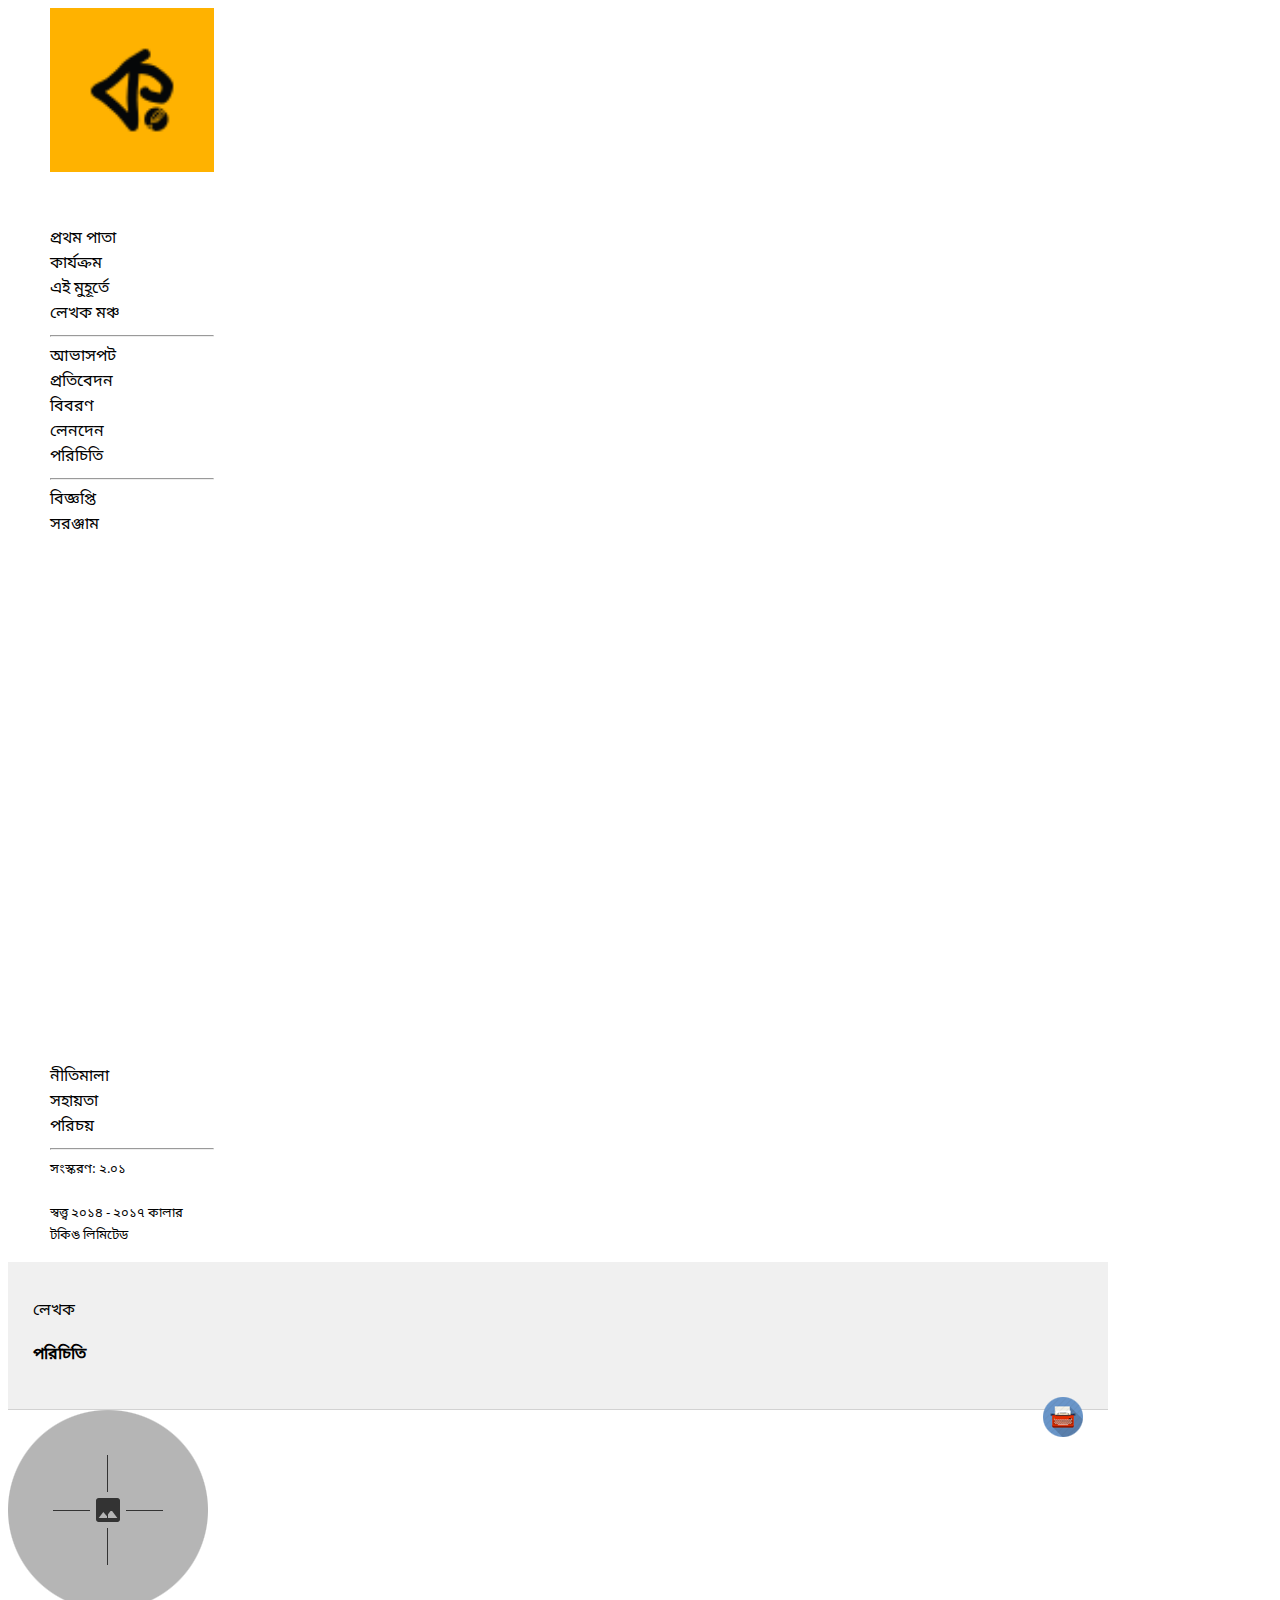
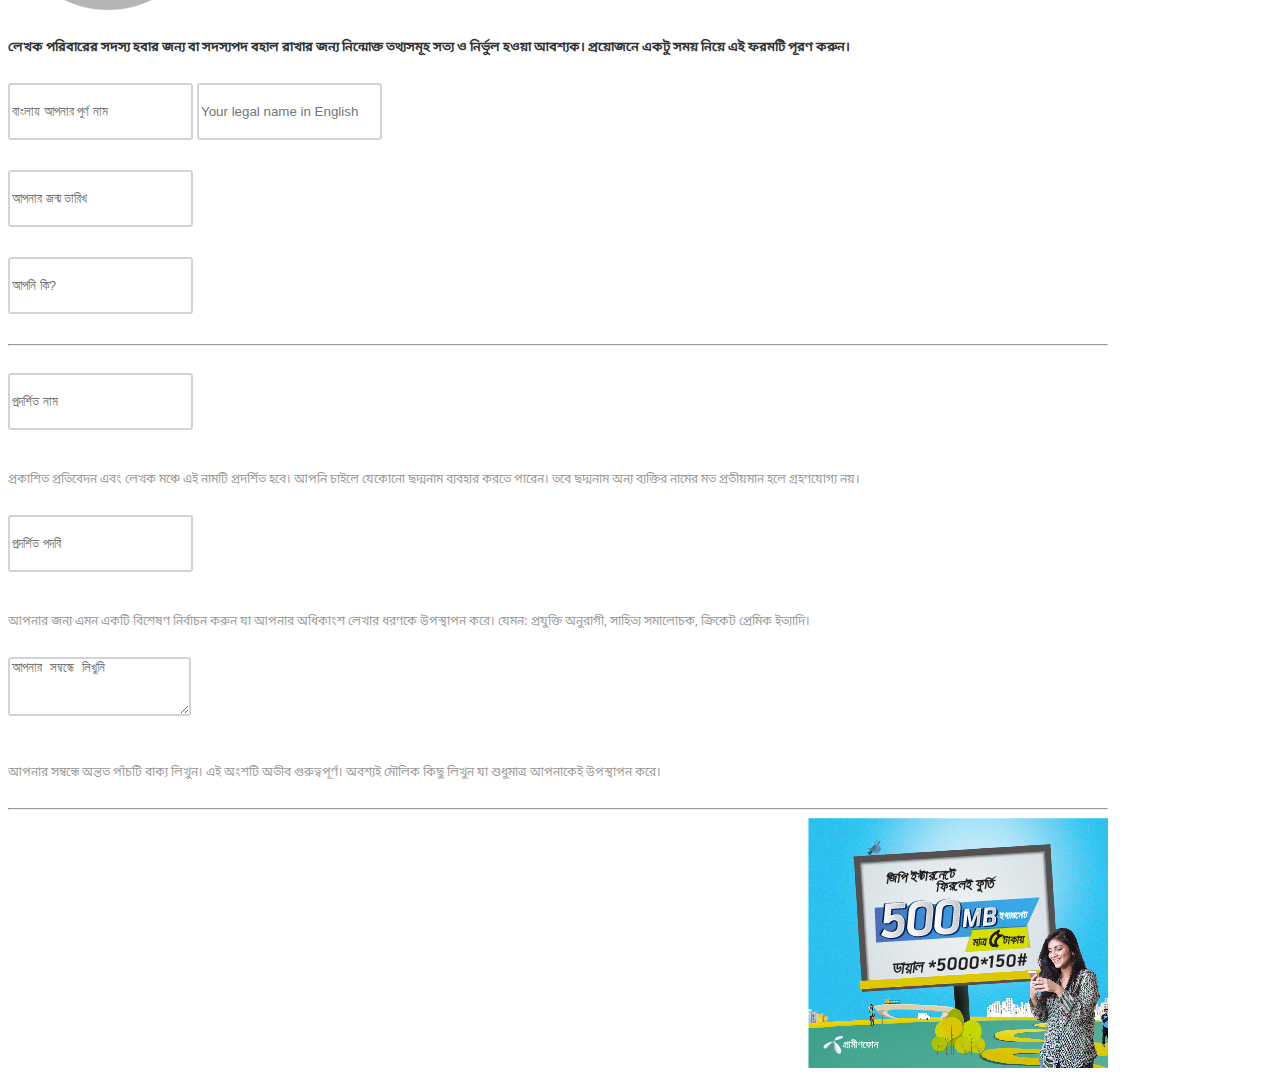
<file: admin-markups/lekhok-profile-edit/index.html>
<!DOCTYPE html>
<html lang="en">

<head>
    <meta charset="utf-8">
    <meta http-equiv="X-UA-Compatible" content="IE=edge">
    <meta name="viewport" content="width=device-width, initial-scale=1">
    <!-- The above 3 meta tags *must* come first in the head; any other head content must come *after* these tags -->
    <title>lekhok-dashboard</title>

    <!-- Bootstrap -->
    <link rel="stylesheet" href="https://stackpath.bootstrapcdn.com/bootstrap/4.1.3/css/bootstrap.min.css" integrity="sha384-MCw98/SFnGE8fJT3GXwEOngsV7Zt27NXFoaoApmYm81iuXoPkFOJwJ8ERdknLPMO" crossorigin="anonymous">

    <link rel="stylesheet" href="https://use.fontawesome.com/releases/v5.5.0/css/all.css" integrity="sha384-B4dIYHKNBt8Bc12p+WXckhzcICo0wtJAoU8YZTY5qE0Id1GSseTk6S+L3BlXeVIU" crossorigin="anonymous">


    <!-- Custom -->
    <link href="css/style.css" rel="stylesheet">


    <!-- HTML5 shim and Respond.js for IE8 support of HTML5 elements and media queries -->
    <!-- WARNING: Respond.js doesn't work if you view the page via file:// -->
    <!--[if lt IE 9]>
      <script src="https://oss.maxcdn.com/html5shiv/3.7.3/html5shiv.min.js"></script>
      <script src="https://oss.maxcdn.com/respond/1.4.2/respond.min.js"></script>
    <![endif]-->
</head>

<body>

    <div id="outer_wrap">
        <div class="container-fluid">
            <div class="row">
                <div class="nav_toggle">
                    <button id="btn_toggle"><i class="fas fa-bars"></i></button>
                </div>
                <div class="col-sm-2">
                    <div id="sidebar">
                        <div class="logo">
                            <a href="#"><img src="images/logo.png" class="img-responsive" alt="Responsive image" width="100%"></a>
                        </div>
                        <div class="menu">
                            <div class="top">
                                <ul>
                                    <li><a href="#">প্রথম পাতা</a></li>
                                    <li><a href="">কার্যক্রম</a></li>
                                    <li><a href="">এই মুহূর্তে</a></li>
                                    <li><a href="">লেখক মঞ্চ</a></li>
                                    <hr>
                                    <li><a href="">আভাসপট</a></li>
                                    <li><a href="">প্রতিবেদন</a></li>
                                    <li><a href="">বিবরণ</a></li>
                                    <li><a href="">লেনদেন</a></li>
                                    <li><a href="">পরিচিতি</a></li>
                                    <hr>
                                    <li><a href="">বিজ্ঞপ্তি</a></li>
                                    <li><a href="">সরঞ্জাম</a></li>
                                </ul>
                            </div>
                            <div class="bottom">
                                <ul>
                                    <li><a href="">নীতিমালা</a></li>
                                    <li><a href="">সহায়তা</a></li>
                                    <li><a href="">পরিচয়</a></li>
                                    <hr>
                                    <small>
                                        সংস্করণ: ২.০১
                                        <br><br>
                                        স্বত্ত্ব ২০১৪ - ২০১৭
                                        কালার টকিঙ
                                        লিমিটেড
                                    </small>
                                </ul>
                            </div>
                        </div>
                    </div>
                </div>
                <div class="col-sm-10">
                    <div class="main_content">
                        <header>
                            <div class="row">
                                <div class="col-6">
                                    <p>লেখক</p>
                                    <h4>পরিচিতি</h4>
                                </div>
                                <div class="col-6">
                                    <a href="#"><img src="images/print.png" alt=""></a>
                                </div>
                            </div>
                        </header>

                        <div class="jumbotron">
                            <!--         header section       -->
                            <div class="row">

                                <div class="col-md-8">
                                    <div class="reporter media">
                                        <div class="media">
                                            <div class="images">
                                                <img class="mr-5 upper-img" src="images/profile.png" alt="Generic placeholder image">
                                            </div>

                                            <div class="media-body">
                                                <h5 class="mt-0">লেখক পরিবারের সদস্য হবার জন্য বা সদস্যপদ বহাল রাখার জন্য নিন্মোক্ত তথ্যসমূহ সত্য ও নির্ভুল হওয়া আবশ্যক। প্রয়োজনে একটু সময় নিয়ে এই ফরমটি পূরণ করুন।</h5>
                                                
                                                <form action="">
                                                    <div class="form-group">
                                                        <input type="email" class="form-control" id="exampleInputEmail1" aria-describedby="emailHelp" placeholder="বাংলায় আপনার পূর্ণ নাম">
                                                        <input type="email" class="form-control" id="exampleInputEmail1" aria-describedby="emailHelp" placeholder="Your legal name in English">
                                                          <div class="row">
                                                            <div class="col">
                                                              <input type="text" class="form-control" placeholder="আপনার জন্ম তারিখ">
                                                            </div>
                                                            <div class="col">
                                                              <input type="text" class="form-control" placeholder="আপনি কি?">
                                                            </div>
                                                          </div>
                                                          <hr style="margin-top: 0px; margin-bottom: 27px;">
                                                          <input type="email" class="form-control" id="exampleInputEmail1" aria-describedby="emailHelp" placeholder="প্রদর্শিত নাম">
                                                          <div class="paragraph-point">
                                                    <p>প্রকাশিত প্রতিবেদন এবং লেখক মঞ্চে এই নামটি প্রদর্শিত হবে। আপনি চাইলে যেকোনো ছদ্মনাম ব্যবহার করতে পারেন। তবে ছদ্মনাম অন্য ব্যক্তির নামের মত প্রতীয়মান হলে গ্রহণযোগ্য নয়। </p>
                                                </div>
                                                          <input type="email" class="form-control" id="exampleInputEmail1" aria-describedby="emailHelp" placeholder="প্রদর্শিত পদবি">
                                                          <div class="paragraph-point">
                                                    <p>আপনার জন্য এমন একটি বিশেষণ নির্বাচন করুন যা আপনার অধিকাংশ লেখার ধরণকে উপস্থাপন করে। যেমন: প্রযুক্তি অনুরাগী, সাহিত্য সমালোচক, ক্রিকেট প্রেমিক ইত্যাদি।</p>
                                                </div>
                                                   
                                                   <textarea class="form-control" id="exampleFormControlTextarea1" rows="4" placeholder="আপনার সম্বন্ধে লিখুনি"></textarea>
                                                   
                                                   <div class="paragraph-point">
                                                    <p>আপনার সম্বন্ধে অন্তত পাঁচটি বাক্য লিখুন। এই অংশটি অতীব গুরুত্বপূর্ণ। অবশ্যই মৌলিক কিছু লিখুন যা শুধুমাত্র আপনাকেই উপস্থাপন করে।</p>
                                                </div>
                                                   
                                                    </div>
                                                </form>
                                                <hr>
                                            </div>
                                        </div>
                                    </div>


                                </div>
                                <div class="col-md-4">

                                    <div class="cover-news">
                                        <img src="./images/banner-Add.png" alt="" width="100%">

                                    </div>


                                </div>



                            </div>
                        </div>
                    </div>
                </div>
            </div>
        </div>
    </div>

    <script src="https://code.jquery.com/jquery-3.3.1.slim.min.js" integrity="sha384-q8i/X+965DzO0rT7abK41JStQIAqVgRVzpbzo5smXKp4YfRvH+8abtTE1Pi6jizo" crossorigin="anonymous"></script>
    <script src="https://cdnjs.cloudflare.com/ajax/libs/popper.js/1.14.3/umd/popper.min.js" integrity="sha384-ZMP7rVo3mIykV+2+9J3UJ46jBk0WLaUAdn689aCwoqbBJiSnjAK/l8WvCWPIPm49" crossorigin="anonymous"></script>
    <script src="https://stackpath.bootstrapcdn.com/bootstrap/4.1.3/js/bootstrap.min.js" integrity="sha384-ChfqqxuZUCnJSK3+MXmPNIyE6ZbWh2IMqE241rYiqJxyMiZ6OW/JmZQ5stwEULTy" crossorigin="anonymous"></script>

    <script>
        $(document).ready(function() {
            $("#btn_toggle").click(function() {
                $(".col-sm-2").toggleClass("active_tgle");
            });
        });

    </script>
</body>

</html>
</file>
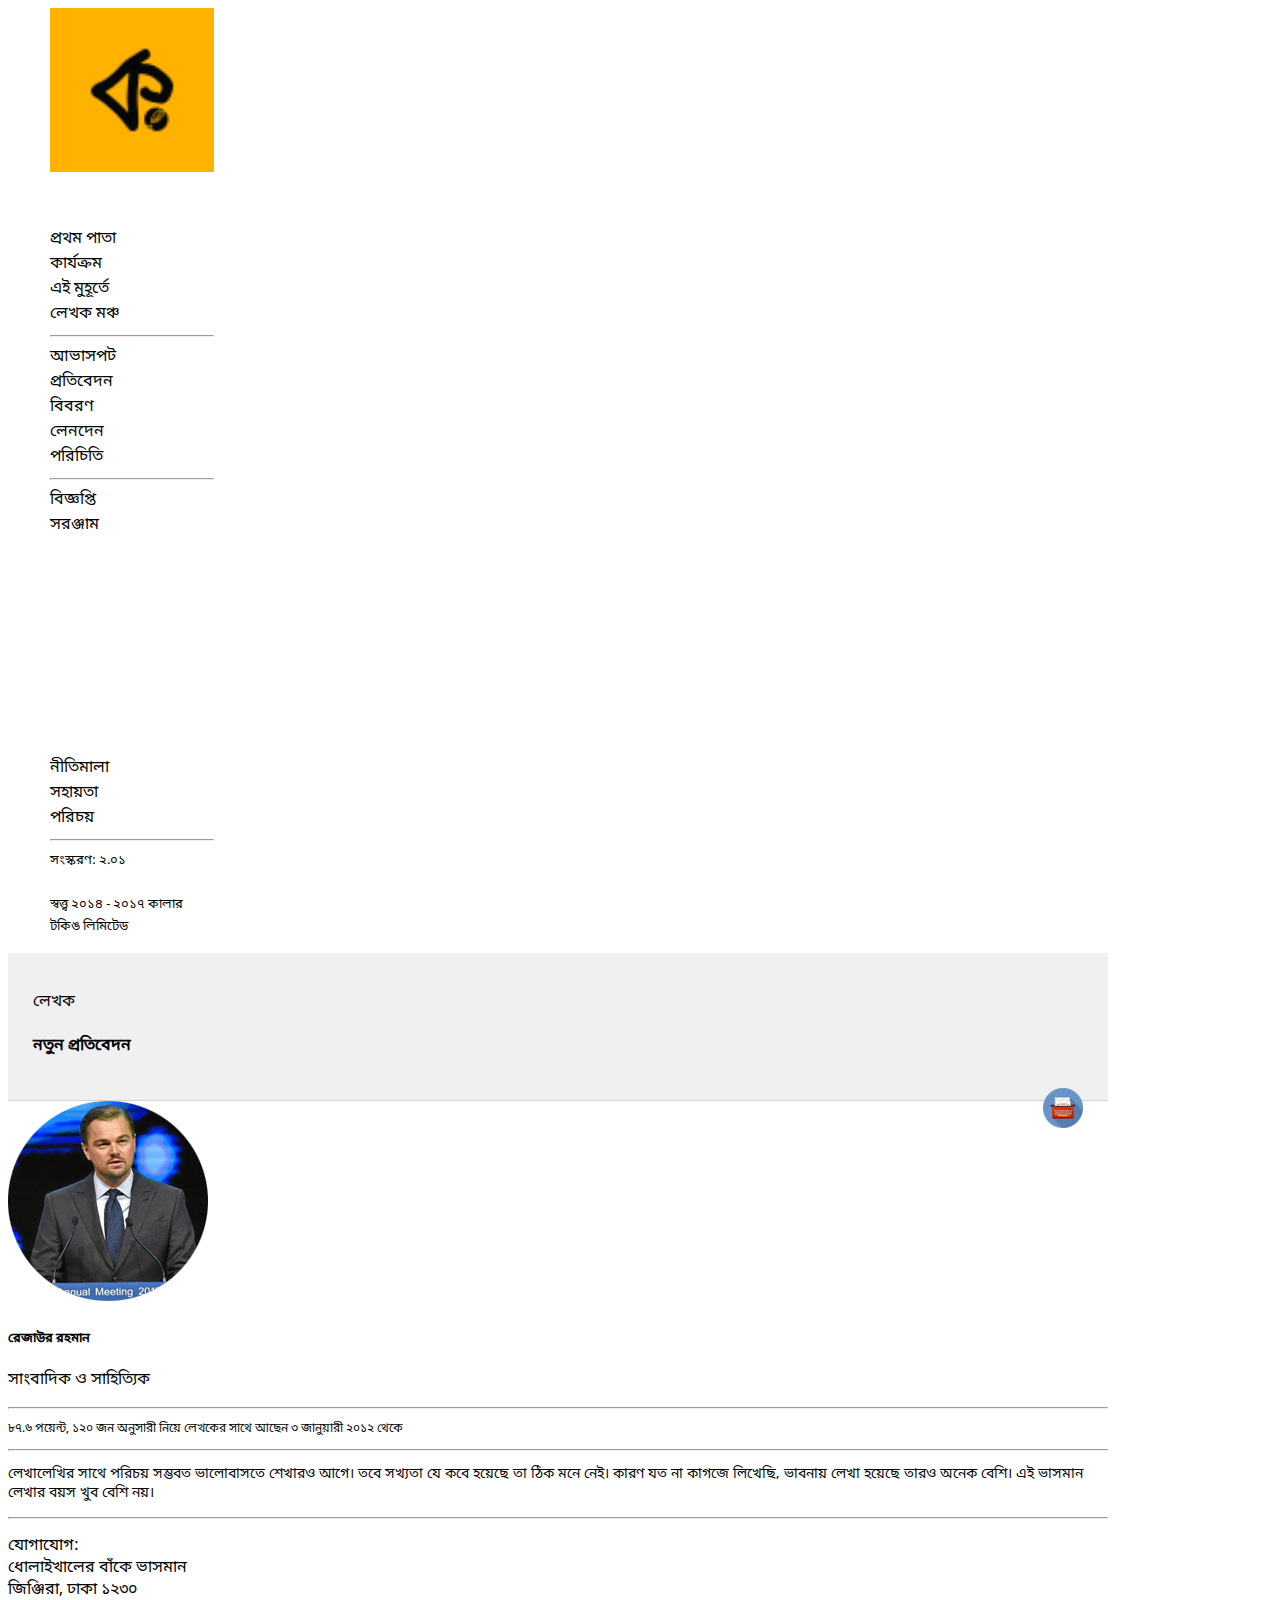
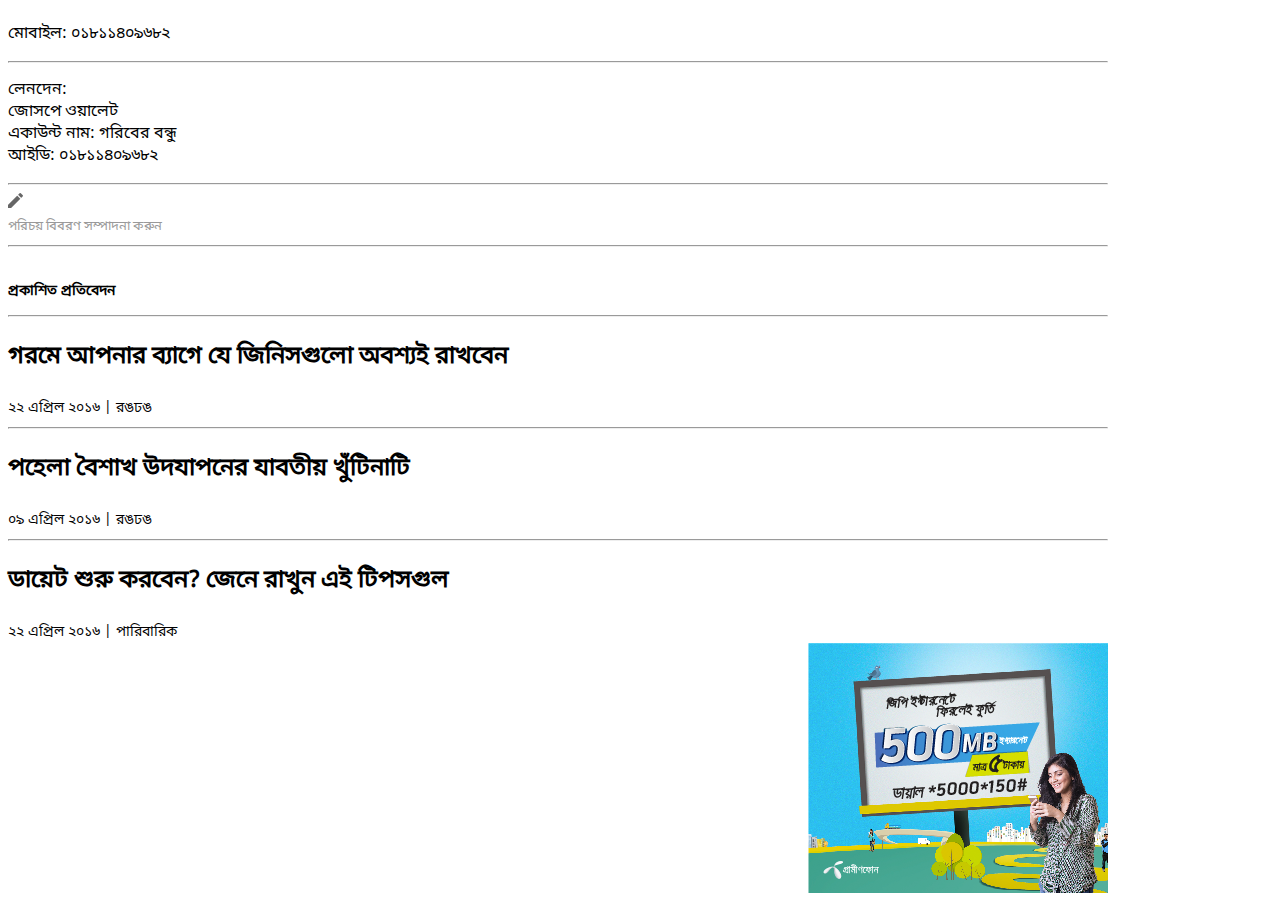
<file: admin-markups/lekhok-profile/index.html>
<!DOCTYPE html>
<html lang="en">

<head>
    <meta charset="utf-8">
    <meta http-equiv="X-UA-Compatible" content="IE=edge">
    <meta name="viewport" content="width=device-width, initial-scale=1">
    <!-- The above 3 meta tags *must* come first in the head; any other head content must come *after* these tags -->
    <title>lekhok-dashboard</title>

    <!-- Bootstrap -->
    <link rel="stylesheet" href="https://stackpath.bootstrapcdn.com/bootstrap/4.1.3/css/bootstrap.min.css" integrity="sha384-MCw98/SFnGE8fJT3GXwEOngsV7Zt27NXFoaoApmYm81iuXoPkFOJwJ8ERdknLPMO" crossorigin="anonymous">

    <link rel="stylesheet" href="https://use.fontawesome.com/releases/v5.5.0/css/all.css" integrity="sha384-B4dIYHKNBt8Bc12p+WXckhzcICo0wtJAoU8YZTY5qE0Id1GSseTk6S+L3BlXeVIU" crossorigin="anonymous">


    <!-- Custom -->
    <link href="css/style.css" rel="stylesheet">


    <!-- HTML5 shim and Respond.js for IE8 support of HTML5 elements and media queries -->
    <!-- WARNING: Respond.js doesn't work if you view the page via file:// -->
    <!--[if lt IE 9]>
      <script src="https://oss.maxcdn.com/html5shiv/3.7.3/html5shiv.min.js"></script>
      <script src="https://oss.maxcdn.com/respond/1.4.2/respond.min.js"></script>
    <![endif]-->
</head>

<body>

    <div id="outer_wrap">
        <div class="container-fluid">
            <div class="row">
                <div class="nav_toggle">
                    <button id="btn_toggle"><i class="fas fa-bars"></i></button>
                </div>
                <div class="col-sm-2">
                    <div id="sidebar">
                        <div class="logo">
                            <a href="#"><img src="images/logo.png" class="img-responsive" alt="Responsive image" width="100%"></a>
                        </div>
                        <div class="menu">
                            <div class="top">
                                <ul>
                                    <li><a href="#">প্রথম পাতা</a></li>
                                    <li><a href="">কার্যক্রম</a></li>
                                    <li><a href="">এই মুহূর্তে</a></li>
                                    <li><a href="">লেখক মঞ্চ</a></li>
                                    <hr>
                                    <li><a href="">আভাসপট</a></li>
                                    <li><a href="">প্রতিবেদন</a></li>
                                    <li><a href="">বিবরণ</a></li>
                                    <li><a href="">লেনদেন</a></li>
                                    <li><a href="">পরিচিতি</a></li>
                                    <hr>
                                    <li><a href="">বিজ্ঞপ্তি</a></li>
                                    <li><a href="">সরঞ্জাম</a></li>
                                </ul>
                            </div>
                            <div class="bottom">
                                <ul>
                                    <li><a href="">নীতিমালা</a></li>
                                    <li><a href="">সহায়তা</a></li>
                                    <li><a href="">পরিচয়</a></li>
                                    <hr>
                                    <small>
                                        সংস্করণ: ২.০১
                                        <br><br>
                                        স্বত্ত্ব ২০১৪ - ২০১৭
                                        কালার টকিঙ
                                        লিমিটেড
                                    </small>
                                </ul>
                            </div>
                        </div>
                    </div>
                </div>
                <div class="col-sm-10">
                    <div class="main_content">
                        <header>
                            <div class="row">
                                <div class="col-6">
                                    <p>লেখক</p>
                                    <h4>নতুন প্রতিবেদন</h4>
                                </div>
                                <div class="col-6">
                                    <a href="#"><img src="images/print.png" alt=""></a>
                                </div>
                            </div>
                        </header>

                        <div class="jumbotron">
                            <!--         header section       -->
                            <div class="row">

                                <div class="col-md-8">
                                    <div class="reporter media">
                                        <div class="media">
                                            <div class="images">
                                                <img class="mr-5 upper-img" src="images/profile.png" alt="Generic placeholder image">
                                            </div>

                                            <div class="media-body">
                                                <h5 class="mt-0">রেজাউর রহমান</h5>
                                                <p>সাংবাদিক ও সাহিত্যিক</p>
                                                <hr>
                                                <div class="row">
                                                    <div class="col-lg-12 paragraph-point">
                                                        <p>৮৭.৬ পয়েন্ট, ১২০ জন অনুসারী নিয়ে লেখকের সাথে আছেন
                                                            ৩ জানুয়ারী ২০১২ থেকে</p>
                                                    </div>

                                                </div>
                                                <hr>
                                                <p class="lekhok-paragraph">লেখালেখির সাথে পরিচয় সম্ভবত ভালোবাসতে শেখারও আগে। তবে সখ্যতা যে কবে হয়েছে তা ঠিক মনে নেই। কারণ যত না কাগজে লিখেছি, ভাবনায় লেখা হয়েছে তারও অনেক বেশি। এই ভাসমান লেখার বয়স খুব বেশি নয়। </p>
                                                <hr>
                                                <p>যোগাযোগ:
                                                <br>
                                                ধোলাইখালের বাঁকে ভাসমান
                                                <br>
                                                জিঞ্জিরা, ঢাকা ১২৩০
                                                <br>
                                                <br>
                                                মোবাইল: ০১৮১১৪০৯৬৮২</p>
                                                <hr>
                                                <p>লেনদেন:
                                                <br>
                                                জোসপে ওয়ালেট
                                                <br>
                                                একাউন্ট নাম: গরিবের বন্ধু
                                                <br>
                                                আইডি: ০১৮১১৪০৯৬৮২</p>
                                                <hr>
                                                <div class="row">
                                                   <div class="col-1">
                                                      <img src="images/shape_pen.png" alt="">
                                                       
                                                   </div>
                                                    <div class="col-11">
                                                        <small style="color: #999999">পরিচয় বিবরণ সম্পাদনা করুন</small>
                                                    </div>
                                                </div>
                                                <hr>
                                                <p class="small-title">প্রকাশিত প্রতিবেদন</p>
                                                <hr>

                                                <h3 class="must-try">গরমে আপনার ব্যাগে যে জিনিসগুলো অবশ্যই রাখবেন
                                                </h3>
                                                <small class="must-try-date">
                                                    ২২ এপ্রিল ২০১৬ | রঙঢঙ</small>
                                                <hr>
                                                <h3 class="must-try">পহেলা বৈশাখ উদযাপনের যাবতীয় খুঁটিনাটি
                                                </h3>
                                                <small class="must-try-date">
                                                    ০৯ এপ্রিল ২০১৬ | রঙঢঙ</small>
                                                <hr>
                                                <h3 class="must-try">ডায়েট শুরু করবেন? জেনে রাখুন
                                                    এই টিপসগুল
                                                </h3>
                                                <small class="must-try-date">
                                                    ২২ এপ্রিল ২০১৬ | পারিবারিক</small>
                                            </div>
                                        </div>
                                    </div>


                                </div>
                                <div class="col-md-4">

                                    <div class="cover-news">
                                        <img src="./images/banner-Add.png" alt="" width="100%">

                                    </div>


                                </div>



                            </div>
                        </div>
                    </div>
                </div>
            </div>
        </div>
    </div>

    <script src="https://code.jquery.com/jquery-3.3.1.slim.min.js" integrity="sha384-q8i/X+965DzO0rT7abK41JStQIAqVgRVzpbzo5smXKp4YfRvH+8abtTE1Pi6jizo" crossorigin="anonymous"></script>
    <script src="https://cdnjs.cloudflare.com/ajax/libs/popper.js/1.14.3/umd/popper.min.js" integrity="sha384-ZMP7rVo3mIykV+2+9J3UJ46jBk0WLaUAdn689aCwoqbBJiSnjAK/l8WvCWPIPm49" crossorigin="anonymous"></script>
    <script src="https://stackpath.bootstrapcdn.com/bootstrap/4.1.3/js/bootstrap.min.js" integrity="sha384-ChfqqxuZUCnJSK3+MXmPNIyE6ZbWh2IMqE241rYiqJxyMiZ6OW/JmZQ5stwEULTy" crossorigin="anonymous"></script>

    <script>
        $(document).ready(function() {
            $("#btn_toggle").click(function() {
                $(".col-sm-2").toggleClass("active_tgle");
            });
        });

    </script>
</body>

</html>
</file>
<file: admin-markups/lekhok-article-new/css/style.css>
/*-----------Fonts----------*/

@font-face {
    font-family: Noto_Sans_Bengali;
    src: url(../fonts/Noto-Sans-Bengali.ttf);
}
body{
    font-family: Noto_Sans_Bengali;
}


#outer_wrap .col-sm-2{
    padding: 0px 42px;
}
#outer_wrap .col-sm-10{
    padding-left: 0px;
    padding-right: 0px;
}

button:focus {outline:0;}

/*-----------------sidebar------------------*/

#sidebar{
/*    position: relative;*/
    
}
#sidebar .logo img{
    margin-bottom: 30px;
}
#sidebar .menu{
    
}
#sidebar .menu ul{
    padding-left: 0px;
}
#sidebar .menu ul li{
    list-style: none;
    color: #484848;
}
#sidebar .menu .bottom {
    margin-top: 218px;
}





/*---------------main_content-------------*/

#main_content{
    background: #f0f0f0;
}

/*--------header------*/

header{
    background: #f0f0f0;
    padding: 22px 25px;
    border-bottom: 1px solid #d2d2d2;
    border-radius: 0px;
}
header p{
    
}
header h4{
    
}
header img{
    float: right;
    margin-top: 10px;
}

/*---------call_to_action-----*/

#call_to_action{
    background: #fbfbfb;
    padding: 22px 0px;
    border-radius: 0px;
}
#call_to_action .col-xs-6{
    
}
#call_to_action .col-xs-6 button{
    padding: 10px 25px;
    float: left;
    font-size: 14px;
    color: #333333;
    margin-left: 25px;

}
#call_to_action .col-xs-6 p{
    float: left;
    color: #cccccc;
    font-size: 12px;
    margin-left: 25px;
    margin-top: 15px;
}
#call_to_action .col-xs-6 .btn-primary{
    float: right !important;
    color: #fff;
    background: #14518f;
    margin-right: 25px;
}

/*-------------------input form-------------*/

/*---------upload image------------*/

.tab-content{
    background: #f0f0f0;
}
.form-group {
    padding: 0px 60px;
}
.with-nav-tabs.panel-primary .nav-tabs > li > a,
.with-nav-tabs.panel-primary .nav-tabs > li > a:hover,
.with-nav-tabs.panel-primary .nav-tabs > li > a:focus {
    color: #fff;
}
.with-nav-tabs.panel-primary .nav-tabs > .open > a,
.with-nav-tabs.panel-primary .nav-tabs > .open > a:hover,
.with-nav-tabs.panel-primary .nav-tabs > .open > a:focus,
.with-nav-tabs.panel-primary .nav-tabs > li > a:hover,
.with-nav-tabs.panel-primary .nav-tabs > li > a:focus {
    color: #807000;
	background-color: #fff;
	border-color: transparent;
}
.with-nav-tabs.panel-primary .nav-tabs > li.active > a,
.with-nav-tabs.panel-primary .nav-tabs > li.active > a:hover,
.with-nav-tabs.panel-primary .nav-tabs > li.active > a:focus {
	color: #428bca;
	background-color: #fff;
	border-color: #428bca;
	border-bottom-color: transparent;
}

[class^="btn-"] {
  position: relative;
  display: block;
  margin: 20px auto;
  width: 100%;
  height: 80px;
  max-width: 250px;
  text-transform: uppercase;
  overflow: hidden;
  border: 1px solid currentColor;
}

a {
  text-decoration: none;
  line-height: 25px;
  color: black;
}
.files input {
    outline: 2px dashed #92b0b3;
    outline-offset: -10px;
    -webkit-transition: outline-offset .15s ease-in-out, background-color .15s linear;
    transition: outline-offset .15s ease-in-out, background-color .15s linear;
    padding: 120px 0px 85px 35%;
    text-align: center !important;
    margin: 0;
    width: 100% !important;
}
.files input:focus{     outline: 2px dashed #92b0b3;  outline-offset: -10px;
    -webkit-transition: outline-offset .15s ease-in-out, background-color .15s linear;
    transition: outline-offset .15s ease-in-out, background-color .15s linear; border:1px solid #92b0b3;
 }
.files{ position:relative}
.files:after {  pointer-events: none;
    position: absolute;
    top: 60px;
    left: 0;
    width: 50px;
    right: 0;
    height: 56px;
    content: "";
    background-image: url(../images/upload.png);
    display: block;
    margin: 0 auto;
    background-size: 100%;
    background-repeat: no-repeat;
}
.color input{ background-color:#f1f1f1;}
.files:before {
    position: absolute;
    bottom: 10px;
    left: 0;  pointer-events: none;
    width: 100%;
    right: 0;
    height: 57px;
    content: " প্রচ্ছদ হিসেবে ছবি যোগ করুন ";
    display: block;
    margin: 0 auto;
    color: #333333;
    font-weight: 400;
    text-transform: capitalize;
    text-align: center;
    font-size: 14px;
}

.btn-label {position: relative;left: -12px;display: inline-block;padding: 6px 12px;background: rgba(0,0,0,0.15);border-radius: 3px 0 0 3px;}
.btn-labeled {padding-top: 0;padding-bottom: 0;}
.btn { margin-bottom:10px; }

#formdiv {
  text-align: center;
}
#file {
  color: green;
  padding: 5px;
  border: 1px dashed #123456;
  background-color: #f9ffe5;
}
#img {
  width: 17px;
  border: none;
  height: 17px;
  margin-left: -20px;
  margin-bottom: 191px;
}
.upload {
  width: 100%;
  height: 30px;
}
.previewBox {
  text-align: center;
  position: relative;
  width: 150px;
  height: 150px;
  margin-right: 10px;
  margin-bottom: 20px;
  float: left;
}
.previewBox img {
  height: 150px;
  width: 150px;
  padding: 5px;
  border: 1px solid rgb(232, 222, 189);
}
.delete {
  color: red;
  font-weight: bold;
  position: absolute;
  top: 0;
  cursor: pointer;
  width: 20px;
  height:  20px;
  border-radius: 50%;
  background: #ccc;
}


.btn-6 {
  color: #925fcd;
}
.btn-6 span {
  position: absolute;
  display: block;
  width: 0;
  height: 0;
  border-radius: 50%;
  background: #4c2876;
  -webkit-transform: translate(-50%, -50%);
          transform: translate(-50%, -50%);
  -webkit-transition: width 0.4s, height 0.4s;
  transition: width 0.4s, height 0.4s;
  z-index: -1;
}

.btn-9 {
  color: #55a7cf;
}
.btn-9:before, .btn-9:after,
.btn-9 span:before,
.btn-9 span:after {
  content: '';
  position: absolute;
  top: 0;
  left: 0;
  width: 250px;
  height: 0;
  background: rgba(33, 91, 119, 0.25);
  -webkit-transition: 0.4s;
  transition: 0.4s;
}
.btn-9:after,
.btn-9 span:before {
  top: auto;
  bottom: 0;
}
.btn-9 span:before,
.btn-9 span:after {
  -webkit-transition-delay: 0.4s;
          transition-delay: 0.4s;
}
.btn-9:hover {
  color: #cde5f1;
}
.btn-9:hover:before, .btn-9:hover:after,
.btn-9:hover span:before,
.btn-9:hover span:after {
  height: 80px;
}
.btn-9:active {
  background: #3798c6;
}

.panel{
    border: none;
    background: #f0f0f0;
}
#input_form .file_hide{
    opacity: 0;
}
.form-control {
    border-left:none;
    border-right:none;
    border-radius: 0px;
    background: #f0f0f0;
}
.nav_toggle button{
    display: none;
    position: absolute;
    top: 40px;
    right: 0;
    z-index: 999;
}

/*---------/upload image------------*/



/*-----------------Responsive--------------*/

@media (min-width: 768px){
.col-sm-10 {
    width: 87%;
}
.col-sm-2 {
    width: 13%;
}
    
}

@media (max-width: 854px){
    
.col-sm-2 {
    position: absolute;
    z-index: 99;
    left: 0;
    display: block;
    transition: 0.4s;
    transform: scaleX(0);
    transform-origin: top left;
    background: #fff;
}    
.col-sm-2.active_tgle {
    left: 0;
    display: block;
    background: #fff;
    transform: scaleX(1);
}

.nav_toggle button{
    display: block;
    background: transparent;
    border: none;
    right: 20px;
}
.nav_toggle button i{
    font-size: 25px;
}
    .col-sm-10 {
    width: 100%;
}
.col-sm-2 {
    width: 25%;
}
#outer_wrap .col-sm-10{
    
}
header img {
    margin-right: 50px;
}


}

@media (max-width: 479px){
.col-sm-2 {
    width: 38%;
}
    
}
</file>
<file: admin-markups/lekhok-article/css/style.css>
/*-----------Fonts----------*/

@font-face {
    font-family: Noto_Sans_Bengali;
    src: url(../fonts/Noto-Sans-Bengali.ttf);
}
body{
    font-family: Noto_Sans_Bengali;
    background: #f0f0f0;
}
hr{
    border-top: 1px solid #d1d1d0;
}


#outer_wrap .col-sm-2.outer{
    padding: 0px 42px;
    background: #fff;
}
#outer_wrap .col-sm-10.outer{
    padding-left: 0px;
    padding-right: 0px;
}

button:focus {outline:0;}

/*-----------------sidebar------------------*/

#sidebar{
/*    position: relative;*/
    
}
#sidebar .logo img{
    margin-bottom: 30px;
}
#sidebar .menu{
    
}
#sidebar .menu ul{
    padding-left: 0px;
}
#sidebar .menu ul li{
    list-style: none;
    color: #484848;
}
#sidebar .menu .bottom {
    margin-top: 520px;
}





/*---------------main_content-------------*/

#main_content{
    background: #f0f0f0;
}

/*--------header------*/

header{
    background: #f0f0f0;
    padding: 22px 25px;
    border-bottom: 1px solid #d2d2d2;
    border-radius: 0px;
}
header p{
    
}
header h4{
    
}
header img{
    float: right;
    margin-top: 10px;
}



a {
  text-decoration: none;
  line-height: 25px;
  color: black;
}



.nav_toggle button{
    display: none;
    position: absolute;
    top: 40px;
    right: 0;
    z-index: 999;
}


/*-------------main--------------*/

.left_top{
        padding: 0 28px;
}

.left_top h4{
    
}

.left_top .btn-primary{
    
}

.left_top .btn-info{
    
}
.left_bottom{
    
}
.left_bottom h5{
    margin-left: 28px;
}
.left_bottom .col-xs -2{
    background: transparent !important;
}
.left_bottom .col-xs-2 img{
    margin-top: 25px;
    margin-left: 28px;
    
}
.left_bottom p{
    color: #999999;
}


.right_top{
    background: url(../images/ribbon.png);
    background-repeat: no-repeat;
    background-size: contain;
}
.right_top h3{
    color: #fff;
    padding: 8px 30px;
    font-size: 40px;
    margin: 0;
    display: inline-block;
}
.right_top h4 {
    font-size: 16px;
    color: #333333;
    margin-top: 14px;
    margin-bottom: 0px;
    margin-left: 10px;
    margin-right: 0px;
    display: inline-block;
}
.right_middle{
    margin-top: 25px;
}
.right_middle h4{
    color: #333333;
}
.right_middle small{
    color: #999999;
    font-size: 12px;
}

.right_bottom{
    margin-top: 30px;
    margin-bottom: 30px;
}



/*-----------------Responsive--------------*/


@media (min-width: 768px){
.col-sm-10.outer {
    width: 87%;
}
.col-sm-2.outer {
    width: 13%;
}
    
}

@media (max-width: 1110px){
    .right_top h3 {
    padding: 8px 25px;
    font-size: 35px;
    }
    .right_top h4 {
    font-size: 14px;
    margin-left: 26px;
    }
    .left_bottom h3{
    font-size: 18px;
}
    
}
@media (max-width: 1050px){
    .right_top h3 {
    padding: 8px 25px;
    font-size: 30px;
    }
    .right_top h4 {
    font-size: 12px;
    margin-left: 15px;
    }
    
}
@media (max-width: 930px){
    .right_top h3 {
    padding: 3px 20px;
    font-size: 25px;
    }
    .right_top h4 {
    font-size: 11px;
    margin-left: 5px;
    margin-top: 10px;
    }
    
}

@media (max-width: 854px){
    
.col-sm-2.outer {
    position: absolute;
    z-index: 99;
    left: 0;
    display: block;
    transition: 0.4s;
    transform: scaleX(0);
    transform-origin: top left;
    background: #fff;
}    
.col-sm-2.active_tgle {
    left: 0;
    display: block;
    background: #fff;
    transform: scaleX(1);
}

.nav_toggle button{
    display: block;
    background: transparent;
    border: none;
    right: 20px;
}
.nav_toggle button i{
    font-size: 25px;
}
    .col-sm-10.outer {
    width: 100%;
}
.col-sm-2.outer {
    width: 25%;
}
#outer_wrap .col-sm-10,outer{
    
}
header img {
    margin-right: 50px;
}


}

@media (max-width: 767px){
    
    #main .col-sm-4{
    padding-left: 43px;
}

    .right_top{
        margin-top: 30px;
    }

    .right_top h3 {
    padding: 8px 25px;
    font-size: 35px;
    }
    .right_top h4 {
    font-size: 14px;
    margin-left: 26px;
    }
    
}
@media (max-width: 479px){
.col-sm-2.outer {
    width: 38%;
}
    
}
</file>
<file: admin-markups/lekhok-dashboard/css/style.css>
/*-----------Fonts----------*/

@font-face {
    font-family: Noto_Sans_Bengali;
    src: url(../fonts/Noto-Sans-Bengali.ttf);
}
body{
    font-family: Noto_Sans_Bengali;
    background: #f0f0f0;
}


#outer_wrap .col-sm-2{
    padding: 0px 42px;
    background: #fff;
}
#outer_wrap .col-sm-10{
    padding-left: 0px;
    padding-right: 0px;
}

button:focus {outline:0;}

/*-----------------sidebar------------------*/

#sidebar{
/*    position: relative;*/
    
}
#sidebar .logo img{
    margin-bottom: 30px;
}
#sidebar .menu{
    
}
#sidebar .menu ul{
    padding-left: 0px;
}
#sidebar .menu ul li{
    list-style: none;
    color: #484848;
}
#sidebar .menu .bottom {
    margin-top: 520px;
}





/*---------------main_content-------------*/

#main_content{
    background: #f0f0f0;
}

/*--------header------*/

header{
    background: #f0f0f0;
    padding: 22px 25px;
    border-bottom: 1px solid #d2d2d2;
    border-radius: 0px;
}
header p{
    
}
header h4{
    
}
header img{
    float: right;
    margin-top: 10px;
}



a {
  text-decoration: none;
  line-height: 25px;
  color: black;
}



.nav_toggle button{
    display: none;
    position: absolute;
    top: 40px;
    right: 0;
    z-index: 999;
}

/*------------------------content_wrap---------------------*/

.content_wrap{
    padding: 0px 35px;
}

/*-----------chart-----------------*/

#chart{
    background: #fff;
    margin: 35px 0px;
}
#chart .chart_text{
    text-align: center;
    background: #fff;
    padding-left: 30px;
    padding-right: 30px;
}
#chart .chart_text h4{
    font-family: Noto_Sans_Bengali;
    font-size: 16px;
    margin-top: 80px;
}
#chart .chart_text h3{
    font-family: Noto_Sans_Bengali;
    font-size: 16px;
}
#chart .chart_text h1{
    font-family: Noto_Sans_Bengali;
    font-size: 60px;
    color: #14518f;
}
#chart .chart_text p{
    font-family: Noto_Sans_Bengali;
    font-size: 14px;
    color: #999999;
}
#chart .chart_text h2{
    font-family: Noto_Sans_Bengali;
    font-size: 30px;
    margin-bottom: 80px;
}
.card{
    background: #d3e2f4;
    padding: 60px 0px;
}

/*-------------mapp--------------*/

#mapp .card {
    background: #fff;
    padding: 20px 30px;
}
#mapp .card h4{
    font-weight: bold;
}

.right_top{
    background: url(../images/ribbon.png);
    background-repeat: no-repeat;
    background-size: contain;
}
.right_top h3{
    color: #fff;
    padding: 8px 30px;
    font-size: 40px;
    margin: 0;
    display: inline-block;
}
.right_top h4 {
    font-size: 16px;
    color: #333333;
    margin-top: 14px;
    margin-bottom: 0px;
    margin-left: 10px;
    margin-right: 0px;
    display: inline-block;
}
.right_middle{
    margin-top: 25px;
}
.right_middle h4{
    color: #333333;
}
.right_middle small{
    color: #999999;
    font-size: 12px;
}

.right_bottom{
    margin-top: 30px;
    margin-bottom: 30px;
}



/*-----------------Responsive--------------*/


@media (min-width: 768px){
.col-sm-10 {
    width: 87%;
}
.col-sm-2 {
    width: 13%;
}
    
}

@media (max-width: 1110px){
    .right_top h3 {
    padding: 8px 25px;
    font-size: 35px;
    }
    .right_top h4 {
    font-size: 14px;
    margin-left: 26px;
    }
    
}
@media (max-width: 1050px){
    .right_top h3 {
    padding: 8px 25px;
    font-size: 30px;
    }
    .right_top h4 {
    font-size: 12px;
    margin-left: 15px;
    }
    
}
@media (max-width: 930px){
    .right_top h3 {
    padding: 3px 20px;
    font-size: 25px;
    }
    .right_top h4 {
    font-size: 11px;
    margin-left: 5px;
    margin-top: 10px;
    }
    
}

@media (max-width: 854px){
    
.col-sm-2 {
    position: absolute;
    z-index: 99;
    left: 0;
    display: block;
    transition: 0.4s;
    transform: scaleX(0);
    transform-origin: top left;
    background: #fff;
}    
.col-sm-2.active_tgle {
    left: 0;
    display: block;
    background: #fff;
    transform: scaleX(1);
}

.nav_toggle button{
    display: block;
    background: transparent;
    border: none;
    right: 20px;
}
.nav_toggle button i{
    font-size: 25px;
}
    .col-sm-10 {
    width: 100%;
}
.col-sm-2 {
    width: 25%;
}
#outer_wrap .col-sm-10{
    
}
header img {
    margin-right: 50px;
}


}

@media (max-width: 767px){

    .right_top{
        margin-top: 30px;
    }

    .right_top h3 {
    padding: 8px 25px;
    font-size: 35px;
    }
    .right_top h4 {
    font-size: 14px;
    margin-left: 26px;
    }
    
}
@media (max-width: 479px){
.col-sm-2 {
    width: 38%;
}
    
}
</file>
<file: admin-markups/lekhok-famousprofile/css/style.css>
.images{
    position: relative;
}
.bedge-img{
     background: url('../images/bedge.png') no-repeat center center;
    position: absolute;
    z-index: 9;
    bottom: 6%;
    
    padding: 5%;
}
.images p{
   margin-bottom: 0;
}
.cover-news{
    float: right;
}
.lekhok-paragraph{
    font-size: 14px;
}
.paragraph-small-portion h3{
    font-size: 24px;
    color: red;
}
.btn-success{
    background: #679a00;
}
.must-try-date{
    font-size: 14px;
}
.must-try{
    font-size: 24px;
}
.small-title{
    font-size: 14px;
    font-weight: bold;
    margin-top: 35px;
}
.paragraph-point p{
    font-size: 12px;
    margin-left: 11%;
}
.home-header {
     background: url('../images/header_bg.png') no-repeat center center;

    -webkit-background-size: cover;
  -moz-background-size: cover;
  -o-background-size: cover;
  background-size: cover;
  

    position: relative;

}


.home-header .headertext {
    margin: auto;


}

.head-wrap{
     padding-top: 15%;
     padding-bottom: 10%;
   
  
     
}
.home-header h1 {
    
   
   
    color: black;
    font-weight: bolder;
    font-size: 4rem;
    text-transform: uppercase;
    font-family: 'Open Sans', 'Helvetica Neue', Arial, sans-serif;
    font-weight: 400;
    line-height: 1.2;
}

.home-header hr {
    max-width: 50px;
    border-width: 3px;
    border-color: #0aab8a;
}

.home-header .paragraphtext {
/*position: absolute;*/
/*bottom: 5%;
left: 24%;
margin: auto;*/
margin: auto;
padding-top: 10%;

}

.home-header .paragraphtext .paragraph1 {
    font-size: 1.15rem;
    font-weight: 300;
    color: #ECEFF1;
    text-align: center;
    text-shadow: 2px 2px 2px rgba(2, 2, 2, 1);
}
.button-more-div{
    margin: auto;

    
}

.home-header #btn-find {
    font-size: 1em;
    color: black;
    padding: 0.7em 2.5em;
    position: relative;
    -webkit-backface-visibility: hidden;
    -moz-osx-font-smoothing: grayscale;
    text-decoration: none;
    display: inline-block;
    background: #EEEEEE;
        font-family: 'Times New Roman';
    border: 2px solid #EEEEEE;
	-webkit-transition:.5s all;
	-moz-transition:.5s all;
	-o-transition:.5s all;
	-ms-transition:.5s all;
	transition:.5s all;
        cursor: pointer;
        margin: auto;
        text-transform: uppercase;
        font-weight: 700;
}

.home-header #btn-find:hover {
  background:black;
    border: 2px solid black;
    color: white;

}

.home-header .header-bottom-image{
/*    position: absolute;
    right: 75%;
    bottom: 0%;*/
/*margin-top: 30%;
margin-right: 40%;*/


}
.middle-texts h2{
    font-size: 36px;
}
.middle-texts p{
    font-size: 24px;
}
.paragraph {
    font-size: 18px;
    color: #b2b2b2;
    text-align: justify;
}
.small-text{
     font-size: 12px;
    color: #b2b2b2;
    text-align: justify;
}
.modal .close-modal{
    cursor: pointer;
}
.modal .modal-body h3{
    color: red;
    font-size: 1.0rem;
}
.headertext h1{
    font-size: 72px;

}
.headertext p{
    font-size: 24px;
 
}
.card-body h2{
    font-size: 24px;
}
.card-body p{
    font-size: 18px;
    text-align: justify;
    color: #b2b2b2;
}
/*headertext*/




@media (max-width: 320px) {
    .home-header h1 {
        font-size: 1.4em;
    }
}

@media (min-width: 320px) and (max-width: 374px)     {
    .home-header h1 {
        font-size: 1.4em;
    }
}

@media (min-width: 375px) and (max-width: 667px) {
    .home-header h1 {
        font-size: 1.6em;
    }
}

@media (min-width: 668px) and (max-width: 767px) {
    .home-header h1 {
        font-size: 2.1em;
    }
}

@media (min-width: 768px) and (max-width: 1024px) {
    .home-header h1 {
        font-size: 2.3em;
    }
}
.bottom-image{
    margin-top: 130px;
}

/*card portion*/

.card-portion{
    margin-top: 5%;
}
.buttons{
    display: inline-block;
    margin: auto;
}
.first{
    background: white;
    color: black;
        border: 1px solid white;

}
.second{
    background: #679a00;
    color: white;
        border: 1px solid #679a00;

}
.first:hover{
    background: white;
    color: black;
    border: 1px solid white;

}
.second:hover{
    background: #679a00;
    color: white;
    border: 1px solid #679a00;

}
.first-bottom{
    background: #14518f;
    color: white;
        border: 1px solid #14518f;

}
.second-bottom{
    background: #484848;
    color: white;
        border: 1px solid #484848;

}
.first-bottom:hover{
    background: #14518f;
    color: white;
    border: 1px solid white;

}
.second-bottom:hover{
    background: #484848;
    color: white;
    border: 1px solid #484848;

}
.middle-texts{
    margin-top: 5%;
}
@media (min-width: 989px) and (max-width: 1200px) {
    .paragraph-point p {
           margin-left: 20%;
       
    }
}
/*-----------Fonts----------*/

@font-face {
    font-family: Noto_Sans_Bengali;
    src: url(../fonts/Noto-Sans-Bengali.ttf);
}
body{
    font-family: Noto_Sans_Bengali;
}


#outer_wrap .col-sm-2{
    padding: 0px 42px;
}
#outer_wrap .col-sm-10{
    padding-left: 0px;
    padding-right: 0px;
}

button:focus {outline:0;}

/*-----------------sidebar------------------*/

#sidebar{
/*    position: relative;*/
    
}
#sidebar .logo img{
    margin-bottom: 30px;
}
#sidebar .menu{
    
}
#sidebar .menu ul{
    padding-left: 0px;
}
#sidebar .menu ul li{
    list-style: none;
    color: #484848;
}
#sidebar .menu .bottom {
    margin-top: 218px;
}





/*---------------main_content-------------*/

#main_content{
    background: #f0f0f0;
}

/*--------header------*/

header{
    background: #f0f0f0;
    padding: 22px 25px;
    border-bottom: 1px solid #d2d2d2;
    border-radius: 0px;
}
header p{
    
}
header h4{
    
}
header img{
    float: right;
    margin-top: 10px;
}



a {
  text-decoration: none;
  line-height: 25px;
  color: black;
}



.nav_toggle button{
    display: none;
    position: absolute;
    top: 40px;
    right: 0;
    z-index: 999;
}




/*-----------------Responsive--------------*/

@media (min-width: 768px){
.col-sm-10 {
    width: 87%;
}
.col-sm-2 {
    width: 13%;
}
    
}

@media (max-width: 854px){
    
.col-sm-2 {
    position: absolute;
    z-index: 99;
    left: 0;
    display: block;
    transition: 0.4s;
    transform: scaleX(0);
    transform-origin: top left;
    background: #fff;
}    
.col-sm-2.active_tgle {
    left: 0;
    display: block;
    background: #fff;
    transform: scaleX(1);
}

.nav_toggle button{
    display: block;
    background: transparent;
    border: none;
    right: 20px;
}
.nav_toggle button i{
    font-size: 25px;
}
    .col-sm-10 {
    width: 100% !important;
    flex: 100% !important;
    max-width: 100% !important;
}
.col-sm-2 {
    width: 25%;
}
#outer_wrap .col-sm-10{
    
}
header img {
    margin-right: 50px;
}


}

@media (max-width: 479px){
.col-sm-2 {
    width: 38%;
}
    
}
</file>
<file: admin-markups/lekhok-profile-edit/css/style.css>
.images{
    position: relative;
}

.images p{
   margin-bottom: 0;
}
.cover-news{
    float: right;
}
.lekhok-paragraph{
    font-size: 14px;
}
.paragraph-small-portion h3{
    font-size: 24px;
    color: red;
}
.btn-success{
    background: #679a00;
}
.must-try-date{
    font-size: 14px;
}
.must-try{
    font-size: 24px;
}
.small-title{
    font-size: 14px;
    font-weight: bold;
    margin-top: 35px;
}
.paragraph-point p{
    font-size: 12px;
    margin-bottom: 27px;
    color: #999999;
}
.home-header {
     background: url('../images/header_bg.png') no-repeat center center;

    -webkit-background-size: cover;
  -moz-background-size: cover;
  -o-background-size: cover;
  background-size: cover;
  

    position: relative;

}


.home-header .headertext {
    margin: auto;


}

.head-wrap{
     padding-top: 15%;
     padding-bottom: 10%;
   
  
     
}
.home-header h1 {
    
   
   
    color: black;
    font-weight: bolder;
    font-size: 4rem;
    text-transform: uppercase;
    font-family: 'Open Sans', 'Helvetica Neue', Arial, sans-serif;
    font-weight: 400;
    line-height: 1.2;
}

.home-header hr {
    max-width: 50px;
    border-width: 3px;
    border-color: #0aab8a;
}

.home-header .paragraphtext {
/*position: absolute;*/
/*bottom: 5%;
left: 24%;
margin: auto;*/
margin: auto;
padding-top: 10%;

}

.home-header .paragraphtext .paragraph1 {
    font-size: 1.15rem;
    font-weight: 300;
    color: #ECEFF1;
    text-align: center;
    text-shadow: 2px 2px 2px rgba(2, 2, 2, 1);
}
.button-more-div{
    margin: auto;

    
}

.home-header #btn-find {
    font-size: 1em;
    color: black;
    padding: 0.7em 2.5em;
    position: relative;
    -webkit-backface-visibility: hidden;
    -moz-osx-font-smoothing: grayscale;
    text-decoration: none;
    display: inline-block;
    background: #EEEEEE;
        font-family: 'Times New Roman';
    border: 2px solid #EEEEEE;
	-webkit-transition:.5s all;
	-moz-transition:.5s all;
	-o-transition:.5s all;
	-ms-transition:.5s all;
	transition:.5s all;
        cursor: pointer;
        margin: auto;
        text-transform: uppercase;
        font-weight: 700;
}

.home-header #btn-find:hover {
  background:black;
    border: 2px solid black;
    color: white;

}

.home-header .header-bottom-image{
/*    position: absolute;
    right: 75%;
    bottom: 0%;*/
/*margin-top: 30%;
margin-right: 40%;*/


}
.middle-texts h2{
    font-size: 36px;
}
.middle-texts p{
    font-size: 24px;
}
.paragraph {
    font-size: 18px;
    color: #b2b2b2;
    text-align: justify;
}
.small-text{
     font-size: 12px;
    color: #b2b2b2;
    text-align: justify;
}
.modal .close-modal{
    cursor: pointer;
}
.modal .modal-body h3{
    color: red;
    font-size: 1.0rem;
}
.headertext h1{
    font-size: 72px;

}
.headertext p{
    font-size: 24px;
 
}
.card-body h2{
    font-size: 24px;
}
.card-body p{
    font-size: 18px;
    text-align: justify;
    color: #b2b2b2;
}
/*headertext*/




@media (max-width: 320px) {
    .home-header h1 {
        font-size: 1.4em;
    }
}

@media (min-width: 320px) and (max-width: 374px)     {
    .home-header h1 {
        font-size: 1.4em;
    }
}

@media (min-width: 375px) and (max-width: 667px) {
    .home-header h1 {
        font-size: 1.6em;
    }
}

@media (min-width: 668px) and (max-width: 767px) {
    .home-header h1 {
        font-size: 2.1em;
    }
}

@media (min-width: 768px) and (max-width: 1024px) {
    .home-header h1 {
        font-size: 2.3em;
    }
}
.bottom-image{
    margin-top: 130px;
}

/*card portion*/

.card-portion{
    margin-top: 5%;
}
.buttons{
    display: inline-block;
    margin: auto;
}
.first{
    background: white;
    color: black;
        border: 1px solid white;

}
.second{
    background: #679a00;
    color: white;
        border: 1px solid #679a00;

}
.first:hover{
    background: white;
    color: black;
    border: 1px solid white;

}
.second:hover{
    background: #679a00;
    color: white;
    border: 1px solid #679a00;

}
.first-bottom{
    background: #14518f;
    color: white;
        border: 1px solid #14518f;

}
.second-bottom{
    background: #484848;
    color: white;
        border: 1px solid #484848;

}
.first-bottom:hover{
    background: #14518f;
    color: white;
    border: 1px solid white;

}
.second-bottom:hover{
    background: #484848;
    color: white;
    border: 1px solid #484848;

}
.middle-texts{
    margin-top: 5%;
}
@media (min-width: 989px) and (max-width: 1200px) {
    .paragraph-point p {
           margin-left: 0;
       
    }
}
/*-----------Fonts----------*/

@font-face {
    font-family: Noto_Sans_Bengali;
    src: url(../fonts/Noto-Sans-Bengali.ttf);
}
body{
    font-family: Noto_Sans_Bengali;
}


#outer_wrap .col-sm-2{
    padding: 0px 42px;
}
#outer_wrap .col-sm-10{
    padding-left: 0px;
    padding-right: 0px;
}

button:focus {outline:0;}

/*-----------------sidebar------------------*/

#sidebar{
/*    position: relative;*/
    
}
#sidebar .logo img{
    margin-bottom: 30px;
}
#sidebar .menu{
    
}
#sidebar .menu ul{
    padding-left: 0px;
}
#sidebar .menu ul li{
    list-style: none;
    color: #484848;
}
#sidebar .menu .bottom {
    margin-top: 527px;
}





/*---------------main_content-------------*/

#main_content{
    background: #f0f0f0;
}

/*--------header------*/

header{
    background: #f0f0f0;
    padding: 22px 25px;
    border-bottom: 1px solid #d2d2d2;
    border-radius: 0px;
}
header p{
    
}
header h4{
    
}
header img{
    float: right;
    margin-top: 10px;
}



a {
  text-decoration: none;
  line-height: 25px;
  color: black;
}



.nav_toggle button{
    display: none;
    position: absolute;
    top: 40px;
    right: 0;
    z-index: 999;
}

.mt-0{
    color: #333333;
        margin-bottom: 27px;
}
.form-control {
    height: calc(2.25rem + 15px);
    margin-bottom: 30px;
    border: 2px solid #ced4da;
    border-radius: 0.20rem;
}

/*-----------------Responsive--------------*/

@media (min-width: 768px){
.col-sm-10 {
    width: 87%;
}
.col-sm-2 {
    width: 13%;
}
    
}

@media (max-width: 854px){
    
.col-sm-2 {
    position: absolute;
    z-index: 99;
    left: 0;
    display: block;
    transition: 0.4s;
    transform: scaleX(0);
    transform-origin: top left;
    background: #fff;
}    
.col-sm-2.active_tgle {
    left: 0;
    display: block;
    background: #fff;
    transform: scaleX(1);
}

.nav_toggle button{
    display: block;
    background: transparent;
    border: none;
    right: 20px;
}
.nav_toggle button i{
    font-size: 25px;
}
    .col-sm-10 {
    width: 100% !important;
    flex: 100% !important;
    max-width: 100% !important;
}
.col-sm-2 {
    width: 25%;
}
#outer_wrap .col-sm-10{
    
}
header img {
    margin-right: 50px;
}


}

@media (max-width: 479px){
.col-sm-2 {
    width: 38%;
}
    
}
</file>
<file: admin-markups/lekhok-profile/css/style.css>
.images{
    position: relative;
}

.images p{
   margin-bottom: 0;
}
.cover-news{
    float: right;
}
.lekhok-paragraph{
    font-size: 14px;
}
.paragraph-small-portion h3{
    font-size: 24px;
    color: red;
}
.btn-success{
    background: #679a00;
}
.must-try-date{
    font-size: 14px;
}
.must-try{
    font-size: 24px;
}
.small-title{
    font-size: 14px;
    font-weight: bold;
    margin-top: 35px;
}
.paragraph-point p{
    font-size: 12px;
}
.home-header {
     background: url('../images/header_bg.png') no-repeat center center;

    -webkit-background-size: cover;
  -moz-background-size: cover;
  -o-background-size: cover;
  background-size: cover;
  

    position: relative;

}


.home-header .headertext {
    margin: auto;


}

.head-wrap{
     padding-top: 15%;
     padding-bottom: 10%;
   
  
     
}
.home-header h1 {
    
   
   
    color: black;
    font-weight: bolder;
    font-size: 4rem;
    text-transform: uppercase;
    font-family: 'Open Sans', 'Helvetica Neue', Arial, sans-serif;
    font-weight: 400;
    line-height: 1.2;
}

.home-header hr {
    max-width: 50px;
    border-width: 3px;
    border-color: #0aab8a;
}

.home-header .paragraphtext {
/*position: absolute;*/
/*bottom: 5%;
left: 24%;
margin: auto;*/
margin: auto;
padding-top: 10%;

}

.home-header .paragraphtext .paragraph1 {
    font-size: 1.15rem;
    font-weight: 300;
    color: #ECEFF1;
    text-align: center;
    text-shadow: 2px 2px 2px rgba(2, 2, 2, 1);
}
.button-more-div{
    margin: auto;

    
}

.home-header #btn-find {
    font-size: 1em;
    color: black;
    padding: 0.7em 2.5em;
    position: relative;
    -webkit-backface-visibility: hidden;
    -moz-osx-font-smoothing: grayscale;
    text-decoration: none;
    display: inline-block;
    background: #EEEEEE;
        font-family: 'Times New Roman';
    border: 2px solid #EEEEEE;
	-webkit-transition:.5s all;
	-moz-transition:.5s all;
	-o-transition:.5s all;
	-ms-transition:.5s all;
	transition:.5s all;
        cursor: pointer;
        margin: auto;
        text-transform: uppercase;
        font-weight: 700;
}

.home-header #btn-find:hover {
  background:black;
    border: 2px solid black;
    color: white;

}

.home-header .header-bottom-image{
/*    position: absolute;
    right: 75%;
    bottom: 0%;*/
/*margin-top: 30%;
margin-right: 40%;*/


}
.middle-texts h2{
    font-size: 36px;
}
.middle-texts p{
    font-size: 24px;
}
.paragraph {
    font-size: 18px;
    color: #b2b2b2;
    text-align: justify;
}
.small-text{
     font-size: 12px;
    color: #b2b2b2;
    text-align: justify;
}
.modal .close-modal{
    cursor: pointer;
}
.modal .modal-body h3{
    color: red;
    font-size: 1.0rem;
}
.headertext h1{
    font-size: 72px;

}
.headertext p{
    font-size: 24px;
 
}
.card-body h2{
    font-size: 24px;
}
.card-body p{
    font-size: 18px;
    text-align: justify;
    color: #b2b2b2;
}
/*headertext*/




@media (max-width: 320px) {
    .home-header h1 {
        font-size: 1.4em;
    }
}

@media (min-width: 320px) and (max-width: 374px)     {
    .home-header h1 {
        font-size: 1.4em;
    }
}

@media (min-width: 375px) and (max-width: 667px) {
    .home-header h1 {
        font-size: 1.6em;
    }
}

@media (min-width: 668px) and (max-width: 767px) {
    .home-header h1 {
        font-size: 2.1em;
    }
}

@media (min-width: 768px) and (max-width: 1024px) {
    .home-header h1 {
        font-size: 2.3em;
    }
}
.bottom-image{
    margin-top: 130px;
}

/*card portion*/

.card-portion{
    margin-top: 5%;
}
.buttons{
    display: inline-block;
    margin: auto;
}
.first{
    background: white;
    color: black;
        border: 1px solid white;

}
.second{
    background: #679a00;
    color: white;
        border: 1px solid #679a00;

}
.first:hover{
    background: white;
    color: black;
    border: 1px solid white;

}
.second:hover{
    background: #679a00;
    color: white;
    border: 1px solid #679a00;

}
.first-bottom{
    background: #14518f;
    color: white;
        border: 1px solid #14518f;

}
.second-bottom{
    background: #484848;
    color: white;
        border: 1px solid #484848;

}
.first-bottom:hover{
    background: #14518f;
    color: white;
    border: 1px solid white;

}
.second-bottom:hover{
    background: #484848;
    color: white;
    border: 1px solid #484848;

}
.middle-texts{
    margin-top: 5%;
}
@media (min-width: 989px) and (max-width: 1200px) {
    .paragraph-point p {
           margin-left: 20%;
       
    }
}
/*-----------Fonts----------*/

@font-face {
    font-family: Noto_Sans_Bengali;
    src: url(../fonts/Noto-Sans-Bengali.ttf);
}
body{
    font-family: Noto_Sans_Bengali;
}


#outer_wrap .col-sm-2{
    padding: 0px 42px;
}
#outer_wrap .col-sm-10{
    padding-left: 0px;
    padding-right: 0px;
}

button:focus {outline:0;}

/*-----------------sidebar------------------*/

#sidebar{
/*    position: relative;*/
    
}
#sidebar .logo img{
    margin-bottom: 30px;
}
#sidebar .menu{
    
}
#sidebar .menu ul{
    padding-left: 0px;
}
#sidebar .menu ul li{
    list-style: none;
    color: #484848;
}
#sidebar .menu .bottom {
    margin-top: 218px;
}





/*---------------main_content-------------*/

#main_content{
    background: #f0f0f0;
}

/*--------header------*/

header{
    background: #f0f0f0;
    padding: 22px 25px;
    border-bottom: 1px solid #d2d2d2;
    border-radius: 0px;
}
header p{
    
}
header h4{
    
}
header img{
    float: right;
    margin-top: 10px;
}



a {
  text-decoration: none;
  line-height: 25px;
  color: black;
}



.nav_toggle button{
    display: none;
    position: absolute;
    top: 40px;
    right: 0;
    z-index: 999;
}




/*-----------------Responsive--------------*/

@media (min-width: 768px){
.col-sm-10 {
    width: 87%;
}
.col-sm-2 {
    width: 13%;
}
    
}

@media (max-width: 854px){
    
.col-sm-2 {
    position: absolute;
    z-index: 99;
    left: 0;
    display: block;
    transition: 0.4s;
    transform: scaleX(0);
    transform-origin: top left;
    background: #fff;
}    
.col-sm-2.active_tgle {
    left: 0;
    display: block;
    background: #fff;
    transform: scaleX(1);
}

.nav_toggle button{
    display: block;
    background: transparent;
    border: none;
    right: 20px;
}
.nav_toggle button i{
    font-size: 25px;
}
    .col-sm-10 {
    width: 100% !important;
    flex: 100% !important;
    max-width: 100% !important;
}
.col-sm-2 {
    width: 25%;
}
#outer_wrap .col-sm-10{
    
}
header img {
    margin-right: 50px;
}


}

@media (max-width: 479px){
.col-sm-2 {
    width: 38%;
}
    
}
</file>
<file: admin-markups/lekhok-article/assets/css/vendor/britecharts.min.css>
@font-face{font-family:Karla,sans-serif;src:url(https://fonts.googleapis.com/css?family=Karla) format("opentype");font-weight:300}.britechart{font-family:Karla,sans-serif;-webkit-font-smoothing:antialiased}.select-disable{-webkit-touch-callout:none;-webkit-user-select:none;-khtml-user-select:none;-moz-user-select:none;-ms-user-select:none;user-select:none}.bar-load-state .chart-filter,.donut-load-state .chart-filter,.line-load-state .chart-filter,.stacked-area-load-state .chart-filter{will-change:transform;animation:swipe 1.5s linear infinite forwards}@keyframes swipe{from{transform:translateX(-100%)}to{transform:translateX(100%)}}.horizontal-grid-line,.vertical-grid-line{fill:none;shape-rendering:crispEdges;stroke:#eff2f5;stroke-width:1;stroke-dasharray:4,4}.extended-x-line,.extended-y-line{fill:none;shape-rendering:crispEdges;stroke:#d2d6df;stroke-width:1}.tick line{fill:none;stroke:#adb0b6;stroke-width:1;shape-rendering:crispEdges}.tick text{font-size:1rem;fill:#666a73;padding:12px}.x-axis-label,.y-axis-label{font-size:1rem;fill:#adb0b6}.vertical-marker-container .vertical-marker{stroke:#d2d6df;stroke-width:1;fill:none}.vertical-marker-container .data-point-highlighter{fill:#fff;stroke-width:2}.tooltip-background{fill:rgba(255,255,255,.97);stroke:#d2d6df;stroke-width:1;border-radius:2px}.britechart-legend .legend-entry.is-faded .legend-circle,.britechart-legend .legend-entry.is-faded .legend-entry-name,.britechart-legend .legend-entry.is-faded .legend-entry-value{opacity:.97;transition:opacity .2s ease-out;-moz-transition:opacity .2s ease-out;-webkit-transition:opacity .2s ease-out}.britechart-legend .legend-entry.is-faded .legend-circle,.britechart-legend .legend-entry.is-faded .legend-entry-name,.britechart-legend .legend-entry.is-faded .legend-entry-value{opacity:.2}.bar-chart .bar{shape-rendering:crispEdges}.bar-chart .y-axis-group .tick text{font-size:14px}.bar-chart .axis path{display:none}.bar-chart .tick line{display:none}.bar-chart .adjust-upwards{transform:translate(0,-10px)}.bar-chart .percentage-label{fill:#666a73}.line-chart .data-point-mark{fill:#fff}.line-chart .topic .line{fill:none;stroke-width:2;stroke-linecap:round;stroke-linejoin:round}.line-chart .x.axis path,.line-chart .y.axis path{display:none}.line-chart .month-axis path{display:none}.line-chart .masking-rectangle{fill:#fff}.scatter-plot .y-axis-group .tick line{display:none}.scatter-plot .y-axis-group .axis path{display:none}.scatter-plot .x.axis path{display:none}.scatter-plot .data-point-highlighter{stroke-width:1.2}.sparkline{stroke:#adb0b6;stroke-width:1;fill:none;stroke-linecap:round;stroke-linejoin:round}.sparkline .line{stroke-width:2}.sparkline .sparkline-circle{fill:#ff584c;stroke-width:0;display:none}.sparkline .sparkline-area{stroke:none}.stacked-area .dot{display:none}.stacked-area .y-axis-group path{display:none}.stacked-area .x-axis-group path{display:none}.stacked-area .area-outline{shape-rendering:geometricPrecision;fill:none;stroke-width:1.2}.stacked-area .data-point-highlighter{stroke-width:1.2}.stacked-area .empty-data-line{stroke-width:2px;stroke-linecap:round}.stacked-bar .x-axis-group path,.stacked-bar .y-axis-group path{display:none}.stacked-bar .y-axis-group .tick text{font-size:14px}.stacked-bar .tick line{display:none}.grouped-bar .x-axis-group path,.grouped-bar .y-axis-group path{display:none}.grouped-bar .y-axis-group .tick text{font-size:14px}.grouped-bar .tick line{display:none}.step-chart .step{fill:#8fdad8;stroke-width:0;shape-rendering:crispEdges}.step-chart .step:hover{fill:#39c2c9}.step-chart .axis path{display:none}.step-chart .tick line{display:none}.brush-chart .brush-area{fill:#eff2f5}.brush-chart rect.brush-rect.selection{fill-opacity:.08;stroke-linejoin:round}.brush-chart rect.brush-rect.handle{fill:#00d8d2;width:.2rem}.brush-chart .axis path{display:none}.bullet-chart .marker-line{shape-rendering:crispEdges}.bullet-chart .axis-group path{display:none}.bullet-chart .bullet-title{font-size:16px}
</file>
<file: admin-markups/lekhok-dashboard/assets/css/vendor/britecharts.min.css>
@font-face{font-family:Karla,sans-serif;src:url(https://fonts.googleapis.com/css?family=Karla) format("opentype");font-weight:300}.britechart{font-family:Karla,sans-serif;-webkit-font-smoothing:antialiased}.select-disable{-webkit-touch-callout:none;-webkit-user-select:none;-khtml-user-select:none;-moz-user-select:none;-ms-user-select:none;user-select:none}.bar-load-state .chart-filter,.donut-load-state .chart-filter,.line-load-state .chart-filter,.stacked-area-load-state .chart-filter{will-change:transform;animation:swipe 1.5s linear infinite forwards}@keyframes swipe{from{transform:translateX(-100%)}to{transform:translateX(100%)}}.horizontal-grid-line,.vertical-grid-line{fill:none;shape-rendering:crispEdges;stroke:#eff2f5;stroke-width:1;stroke-dasharray:4,4}.extended-x-line,.extended-y-line{fill:none;shape-rendering:crispEdges;stroke:#d2d6df;stroke-width:1}.tick line{fill:none;stroke:#adb0b6;stroke-width:1;shape-rendering:crispEdges}.tick text{font-size:1rem;fill:#666a73;padding:12px}.x-axis-label,.y-axis-label{font-size:1rem;fill:#adb0b6}.vertical-marker-container .vertical-marker{stroke:#d2d6df;stroke-width:1;fill:none}.vertical-marker-container .data-point-highlighter{fill:#fff;stroke-width:2}.tooltip-background{fill:rgba(255,255,255,.97);stroke:#d2d6df;stroke-width:1;border-radius:2px}.britechart-legend .legend-entry.is-faded .legend-circle,.britechart-legend .legend-entry.is-faded .legend-entry-name,.britechart-legend .legend-entry.is-faded .legend-entry-value{opacity:.97;transition:opacity .2s ease-out;-moz-transition:opacity .2s ease-out;-webkit-transition:opacity .2s ease-out}.britechart-legend .legend-entry.is-faded .legend-circle,.britechart-legend .legend-entry.is-faded .legend-entry-name,.britechart-legend .legend-entry.is-faded .legend-entry-value{opacity:.2}.bar-chart .bar{shape-rendering:crispEdges}.bar-chart .y-axis-group .tick text{font-size:14px}.bar-chart .axis path{display:none}.bar-chart .tick line{display:none}.bar-chart .adjust-upwards{transform:translate(0,-10px)}.bar-chart .percentage-label{fill:#666a73}.line-chart .data-point-mark{fill:#fff}.line-chart .topic .line{fill:none;stroke-width:2;stroke-linecap:round;stroke-linejoin:round}.line-chart .x.axis path,.line-chart .y.axis path{display:none}.line-chart .month-axis path{display:none}.line-chart .masking-rectangle{fill:#fff}.scatter-plot .y-axis-group .tick line{display:none}.scatter-plot .y-axis-group .axis path{display:none}.scatter-plot .x.axis path{display:none}.scatter-plot .data-point-highlighter{stroke-width:1.2}.sparkline{stroke:#adb0b6;stroke-width:1;fill:none;stroke-linecap:round;stroke-linejoin:round}.sparkline .line{stroke-width:2}.sparkline .sparkline-circle{fill:#ff584c;stroke-width:0;display:none}.sparkline .sparkline-area{stroke:none}.stacked-area .dot{display:none}.stacked-area .y-axis-group path{display:none}.stacked-area .x-axis-group path{display:none}.stacked-area .area-outline{shape-rendering:geometricPrecision;fill:none;stroke-width:1.2}.stacked-area .data-point-highlighter{stroke-width:1.2}.stacked-area .empty-data-line{stroke-width:2px;stroke-linecap:round}.stacked-bar .x-axis-group path,.stacked-bar .y-axis-group path{display:none}.stacked-bar .y-axis-group .tick text{font-size:14px}.stacked-bar .tick line{display:none}.grouped-bar .x-axis-group path,.grouped-bar .y-axis-group path{display:none}.grouped-bar .y-axis-group .tick text{font-size:14px}.grouped-bar .tick line{display:none}.step-chart .step{fill:#8fdad8;stroke-width:0;shape-rendering:crispEdges}.step-chart .step:hover{fill:#39c2c9}.step-chart .axis path{display:none}.step-chart .tick line{display:none}.brush-chart .brush-area{fill:#eff2f5}.brush-chart rect.brush-rect.selection{fill-opacity:.08;stroke-linejoin:round}.brush-chart rect.brush-rect.handle{fill:#00d8d2;width:.2rem}.brush-chart .axis path{display:none}.bullet-chart .marker-line{shape-rendering:crispEdges}.bullet-chart .axis-group path{display:none}.bullet-chart .bullet-title{font-size:16px}
</file>
